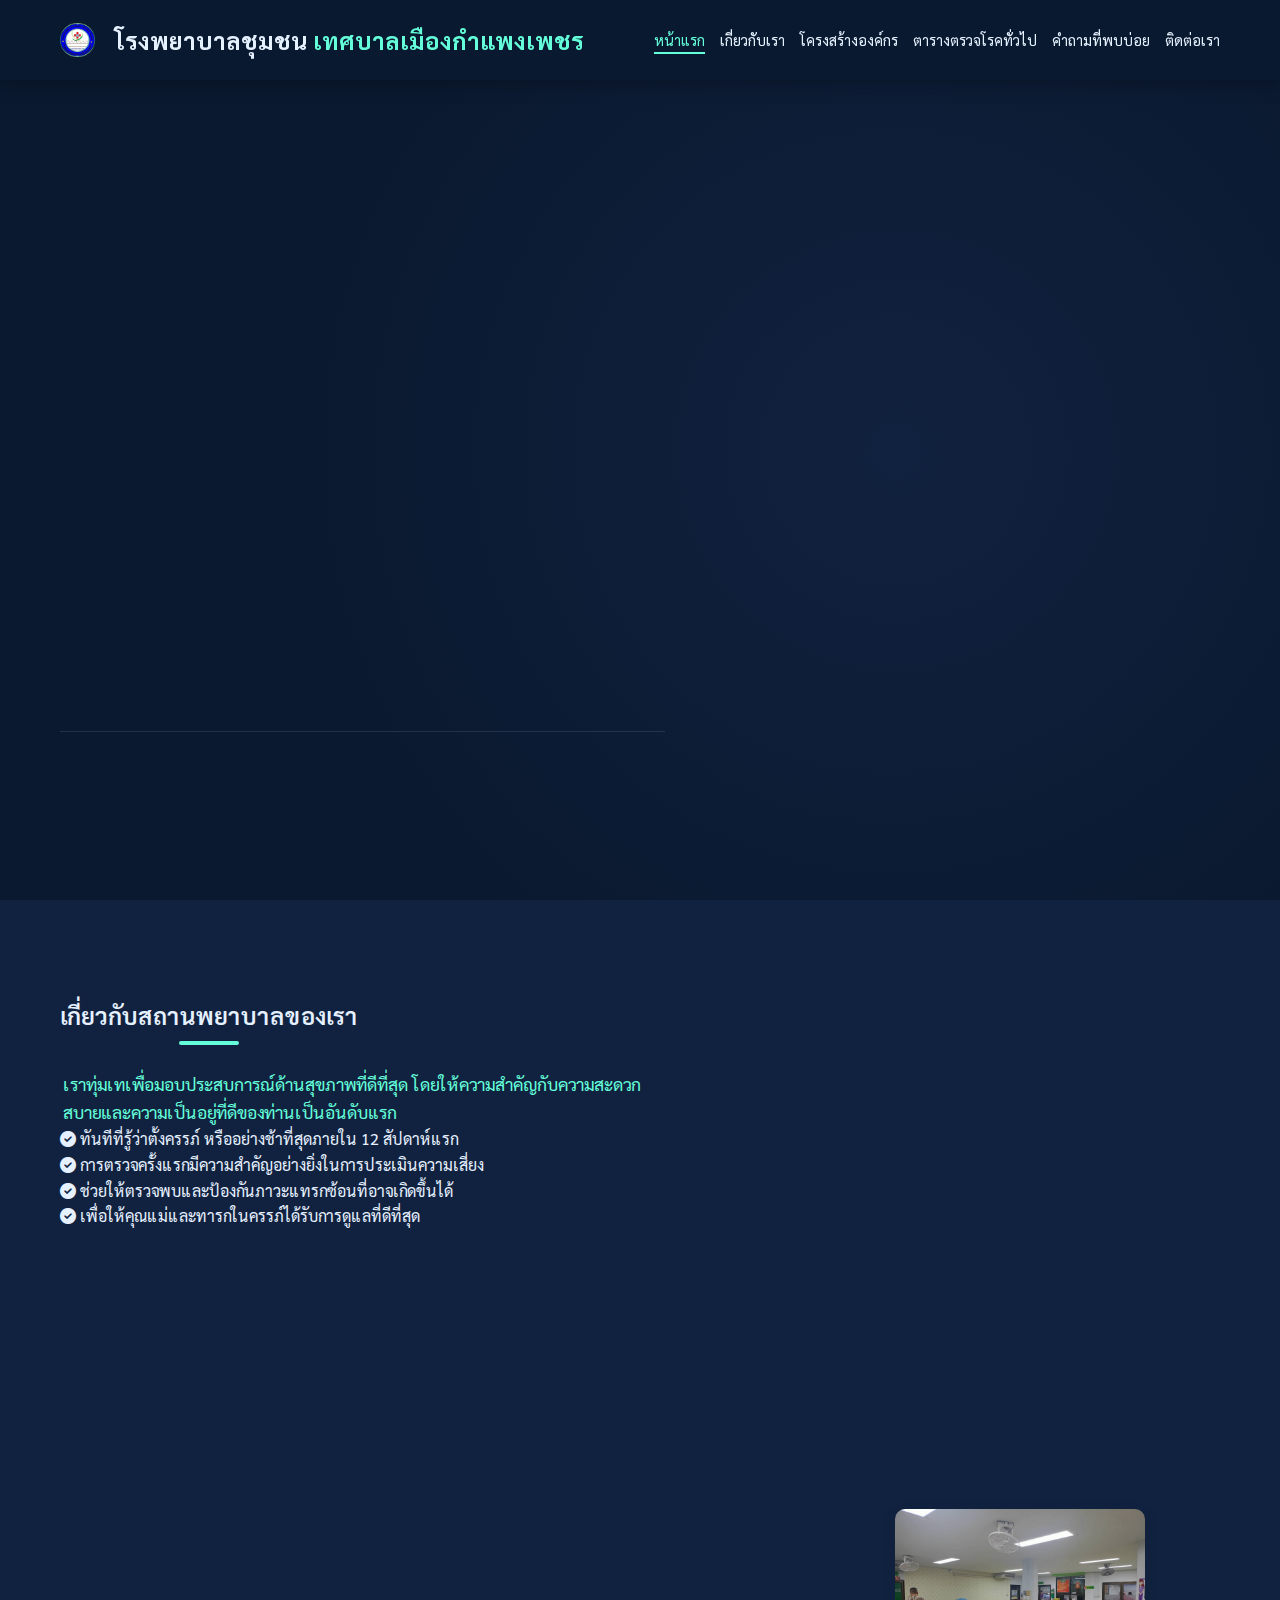
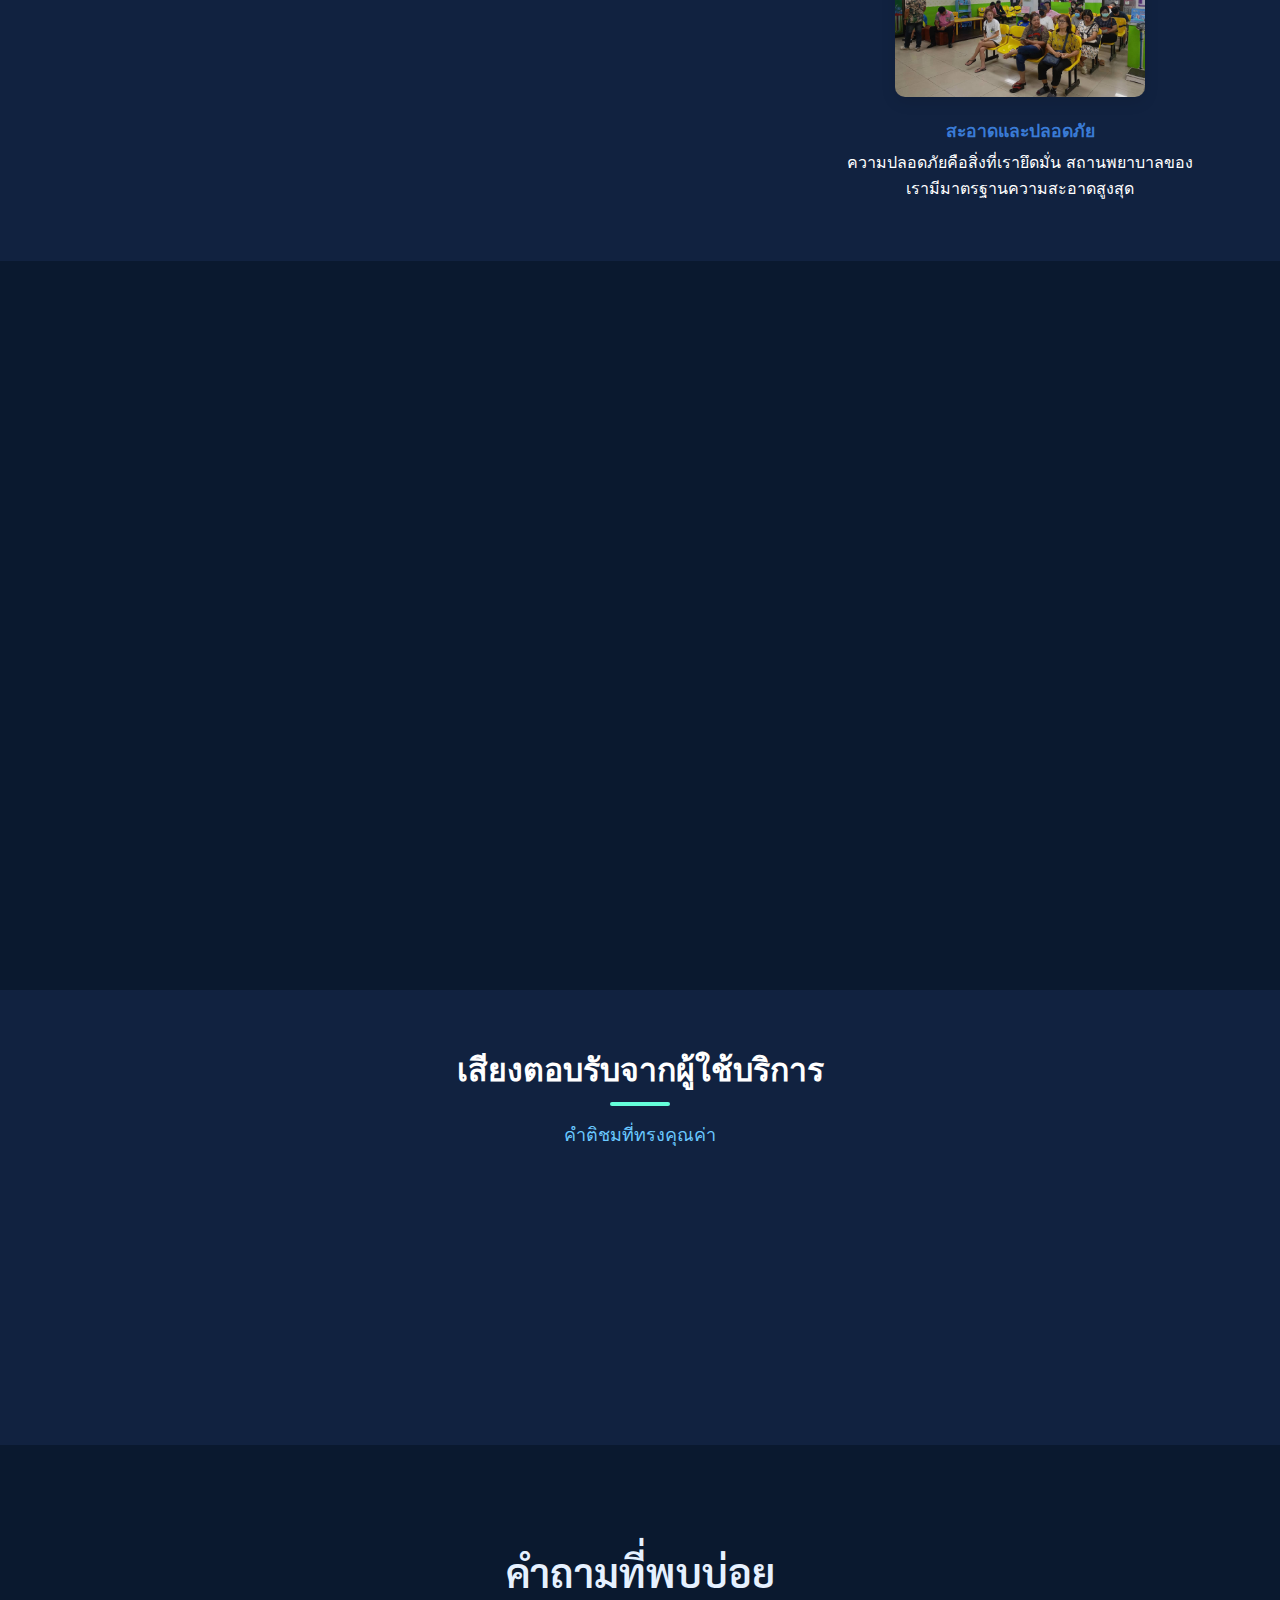
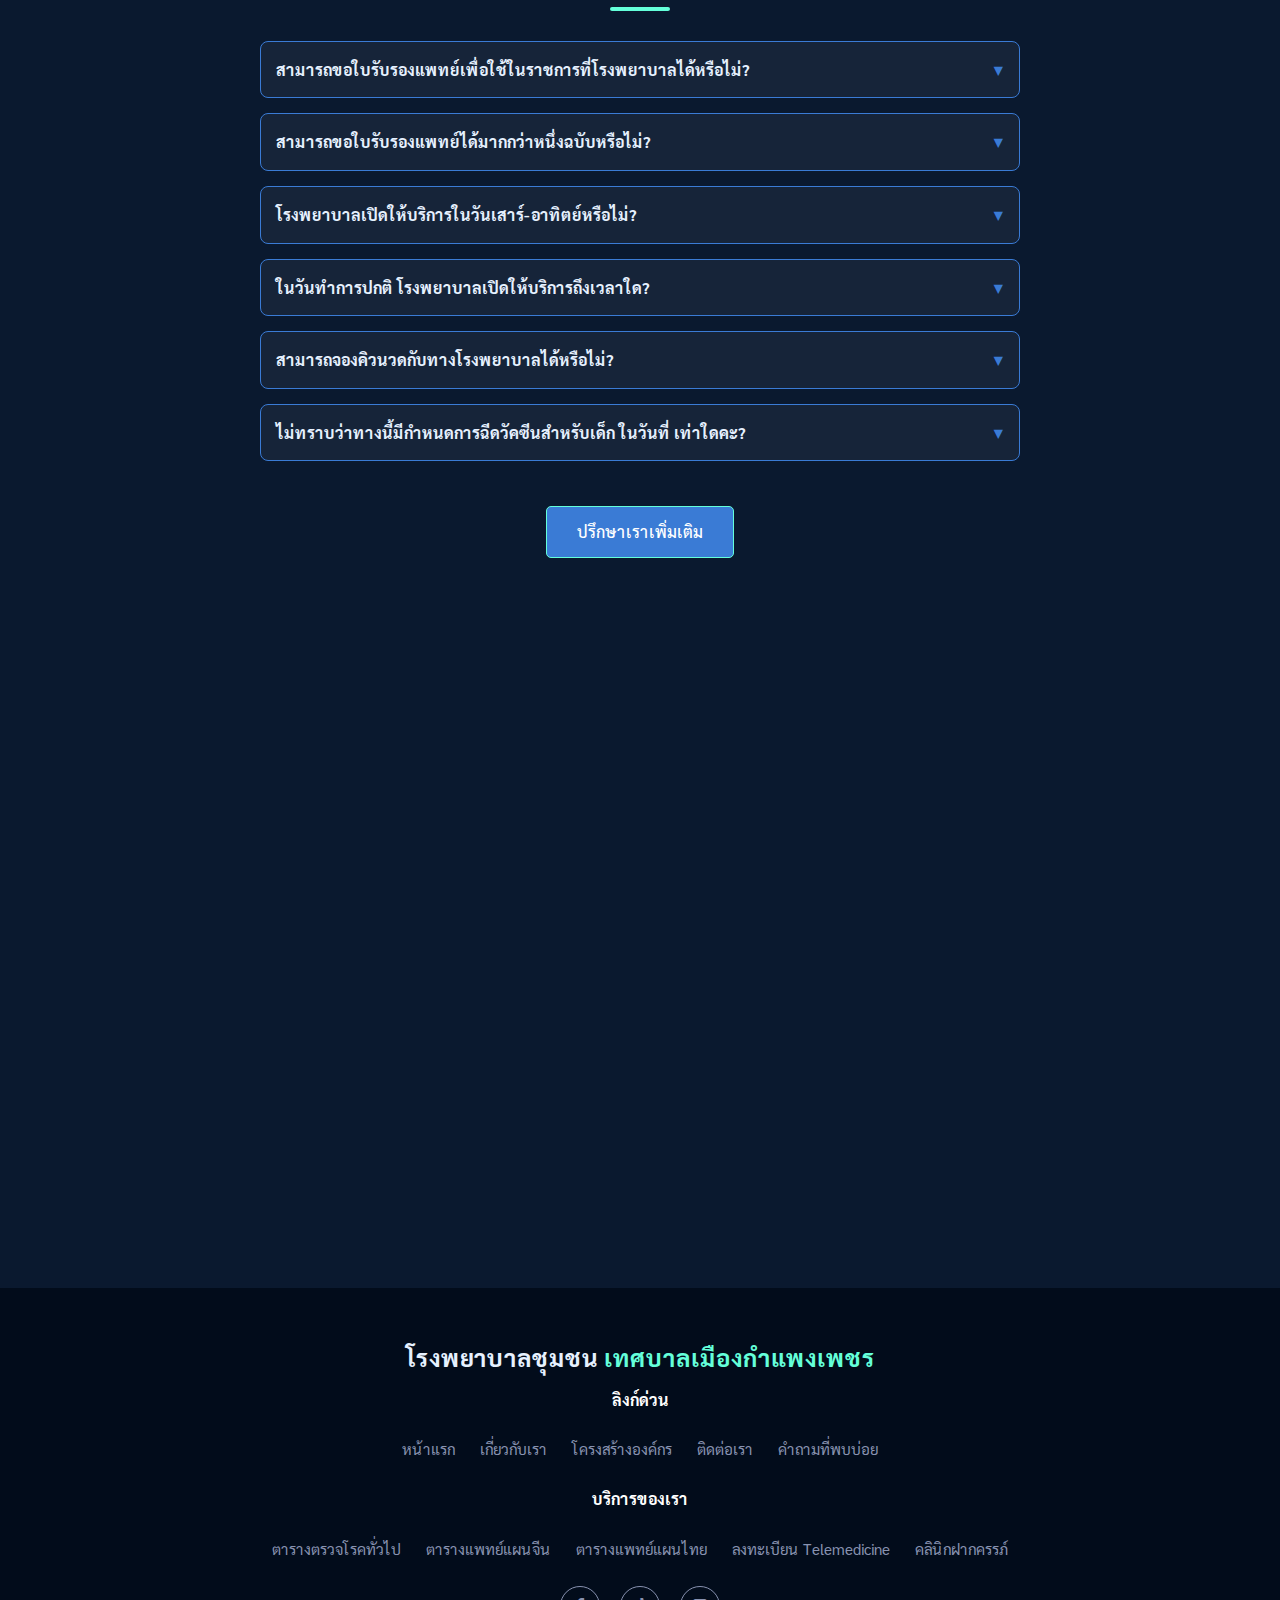
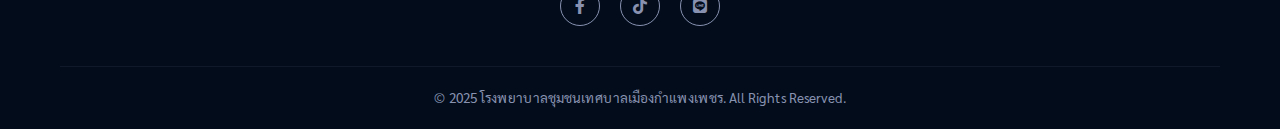
<file: index.html>
<!DOCTYPE html>
<html lang="th">

<head>
    <meta charset="UTF-8">
    <meta name="viewport" content="width=device-width, initial-scale=1.0">
    <title>KPPmch-รพช.เมืองกำแพงเพชร</title>
    <link rel="preconnect" href="https://fonts.googleapis.com">
    <link rel="preconnect" href="https://fonts.gstatic.com" crossorigin>
    <link
        href="https://fonts.googleapis.com/css2?family=Inter:wght@300;400;500;600;700&family=Sarabun:wght@300;400;500;600;700&display=swap"
        rel="stylesheet">
    <link rel="stylesheet" href="styles.css">
    <link rel="stylesheet" href="https://cdnjs.cloudflare.com/ajax/libs/font-awesome/6.0.0/css/all.min.css"
        integrity="sha512-9usAa10IRO0HhonpyAIVpjrylPvoDwiPUiKdWk5t3PyolY1cOd4DSE0Ga+ri4AuTroPR5aQvXU9xC6qOPnzFeg=="
        crossorigin="anonymous" referrerpolicy="no-referrer" />
</head>

<body>

    <!-- Header / Navigation -->
    <header class="header">
        <div class="container nav-container">
            <a href="#" class="logo">
                <img src="assets/circlelogo.png" alt="logo" style="width: 35px; margin-right: 10px;">
                <span class="logo-text">
                    โรงพยาบาลชุมชน <span class="highlight">เทศบาลเมืองกำแพงเพชร</span>
                </span>
            </a>
            <nav class="nav-menu" id="nav-menu">
                <ul class="nav-list">
                    <li class="nav-item"><a href="#home" class="nav-link active">หน้าแรก</a></li>
                    <li class="nav-item"><a href="About.html" class="nav-link">เกี่ยวกับเรา</a></li>
                    <li class="nav-item"><a href="organizationalStructure.html" class="nav-link">โครงสร้างองค์กร</a>
                    </li>
                    <li class="nav-item"><a href="GeneralSchedule.html" class="nav-link">ตารางตรวจโรคทั่วไป</a></li>
                    <li class="nav-item"><a href="#questions" class="nav-link">คำถามที่พบบ่อย</a></li>
                    <li class="nav-item"><a href="index.html#contact" class="nav-link">ติดต่อเรา</a></li>


                </ul>

                <div class="nav-close" id="nav-close">
                    <i class="fas fa-times"></i>
                </div>
            </nav>

            <div class="nav-toggle" id="nav-toggle">
                <i class="fas fa-bars"></i>
            </div>
        </div>
    </header>



    <!-- Hero Section -->
    <section class="hero" id="home">
        <div class="container hero-container">
            <div class="hero-content">
                <h1 class="hero-title animate-on-scroll fade-up" style="margin-top: 50px;">
                    โรงพยาบาลชุมชนเทศบาลเมืองกำแพงเพชร</h1>
                <p class="hero-title animate-on-scroll fade-up delay-100 highlight"
                    style="font-size: clamp(1.2rem, 4vw, 1.5rem); margin-bottom: 15px;">
                    บริการสุขภาพเพื่อชุมชน
                    โดยเทศบาลเมืองกำแพงเพชร
                </p>
                <p class="hero-subtitle animate-on-scroll fade-up delay-200">
                    เรามุ่งมั่นให้บริการดูแลสุขภาพที่ครอบคลุมแก่ประชาชนในพื้นที่
                    ด้วยเทคโนโลยีที่ทันสมัยและทีมบุคลากรทางการแพทย์ผู้เชี่ยวชาญ
                    เพื่อสร้างประสบการณ์ที่ดีและไร้ความกังวลสำหรับทุกคนในครอบครัว</p>
                <div class="hero-buttons animate-on-scroll fade-up delay-300">
                    <a href="About.html" class="btn btn-primary">เกี่ยวกับเรา</a>
                </div>
                <div class="hero-stats">
                </div>
            </div>
            <div class="hero-image animate-on-scroll fade-right">
                <img src="assets/hero-image.jpg" alt="hero-doctor"
                    style="border-radius: 20px; display: block; margin: 0 auto; max-width: 100%; height: auto; box-shadow: 0 10px 30px rgba(0,0,0,0.5);">
                <div style="margin-top: 15px;">
                    <p class="hero-doctor" style="color: #FFFFFF; font-weight: 500;">
                        นางสาวพิชญา หงษ์สุตะเมธี
                    </p>
                    <p class="hero-kp highlight" style="font-size: 0.9rem; margin-top: 5px;">
                        หัวหน้าฝ่ายบริหารงานทั่วไป (รักษาราชการแทน ผอ.กองสาธารณสุขฯ) </p>
                </div>
            </div>

        </div>
    </section>

    <section class="services section" id="services">
        <div class="container hero-container">
            <div class="hero-content">
                <h1 class="section-title mobile-text-center" style="font-size: clamp(1.3rem, 5vw, 1.5rem);">
                    เกี่ยวกับสถานพยาบาลของเรา
                </h1>
                <p class="section-subtitle highlight mobile-text-center"
                    style="font-size: clamp(1rem, 4vw, 1.1rem); margin-top: 10px;">
                    เราทุ่มเทเพื่อมอบประสบการณ์ด้านสุขภาพที่ดีที่สุด
                    โดยให้ความสำคัญกับความสะดวกสบายและความเป็นอยู่ที่ดีของท่านเป็นอันดับแรก
                </p>
                <ul class="pregnancy-list">
                    <li><i class="fas fa-check-circle"></i> ทันทีที่รู้ว่าตั้งครรภ์ หรืออย่างช้าที่สุดภายใน 12
                        สัปดาห์แรก</li>
                    <li><i class="fas fa-check-circle"></i>
                        การตรวจครั้งแรกมีความสำคัญอย่างยิ่งในการประเมินความเสี่ยง</li>
                    <li><i class="fas fa-check-circle"></i> ช่วยให้ตรวจพบและป้องกันภาวะแทรกซ้อนที่อาจเกิดขึ้นได้
                    </li>
                    <li><i class="fas fa-check-circle"></i> เพื่อให้คุณแม่และทารกในครรภ์ได้รับการดูแลที่ดีที่สุด
                    </li>
                </ul>
            </div>
            <div class="animate-on-scroll fade-up delay-200 mobile-full-width" style="
    border: 1px solid rgba(255, 255, 255, 0.3); 
    padding: 20px 30px; 
    width: fit-content; 
    max-width: 90%;
    margin: 30px auto;
    background-color: rgba(255, 255, 255, 0.1); 
    color: #ffffff; 
    border-radius: 15px; 
    font-size: clamp(1.1rem, 4vw, 1.5rem); 
    text-align: center;
    backdrop-filter: blur(10px);
    box-shadow: 0 8px 32px rgba(0, 0, 0, 0.37);
">
                "มุ่งมั่นพัฒนา สู่โรงพยาบาลคุณภาพ เพื่อสุขภาพที่ดีของชุมชน"
            </div>
    </section>



    <section class="about section" id="xxxxxxx"
        style="background-color: #112240; padding: 60px 0; color: white; font-family: sans-serif;">
        <div class="container content-card">

            <div class="section-header animate-on-scroll fade-up" style="text-align: center; margin-bottom: 50px;">
                <h2 class="section-title" style="font-size: 32px; color: #ffffff;">สิ่งที่เราให้ความสำคัญ
                </h2>
            </div>

            <div style="display: flex; justify-content: center; flex-wrap: wrap; gap: 30px; text-align: center;">

                <div class="animate-on-scroll fade-up" style="flex: 1; min-width: 280px; max-width: 350px;">
                    <img src="value/value-1.jpg" alt="Value 1"
                        style="width: 250px; height: auto; margin-bottom: 20px; display: block; margin-left: auto; margin-right: auto; border-radius: 10px; box-shadow: 0 5px 15px rgba(0,0,0,0.1);">
                    <p style="font-size: 1.1rem; line-height: 1.6; color: #3a7bd5; margin-bottom: 5px;">
                        <strong>เทคโนโลยีที่ทันสมัย</strong>
                    </p>
                    <p style="font-size: 1rem; line-height: 1.6; color: #ffffff;">
                        อุปกรณ์ที่ล้ำสมัยช่วยให้การวินิจฉัยและรักษามีความแม่นยำและสะดวกสบาย
                    </p>
                </div>

                <div class="animate-on-scroll fade-up" style="flex: 1; min-width: 280px; max-width: 350px;">
                    <img src="value/value-2.jpg" alt="Value 2"
                        style="width: 250px; height: auto; margin-bottom: 20px; display: block; margin-left: auto; margin-right: auto; border-radius: 10px; box-shadow: 0 5px 15px rgba(0,0,0,0.1);">
                    <p style="font-size: 1.1rem; line-height: 1.6; color: #3a7bd5; margin-bottom: 5px;">
                        <strong>การดูแลด้วยใจ</strong>
                    </p>
                    <p style="font-size: 1rem; line-height: 1.6; color: #ffffff;">
                        เรามุ่งมั่นที่จะทำให้การมาโรงพยาบาลของท่านเป็นไปอย่างราบรื่นและน่าประทับใจ
                    </p>
                </div>

                <div style="flex: 1; min-width: 280px; max-width: 350px;">
                    <img src="value/value-3.jpg" alt="Value 3"
                        style="width: 250px; height: auto; margin-bottom: 20px; display: block; margin-left: auto; margin-right: auto; border-radius: 10px; box-shadow: 0 5px 15px rgba(0,0,0,0.1);">
                    <p style="font-size: 1.1rem; line-height: 1.6; color: #3a7bd5; margin-bottom: 5px;">
                        <strong>สะอาดและปลอดภัย</strong>
                    </p>
                    <p style="font-size: 1rem; line-height: 1.6; color: #ffffff;">
                        ความปลอดภัยคือสิ่งที่เรายึดมั่น สถานพยาบาลของเรามีมาตรฐานความสะอาดสูงสุด
                    </p>
                </div>

            </div>
        </div>
    </section>

    <section class="services-feature section">
        <div class="container mobile-flex-column" style="display: flex; align-items: center; gap: 40px;">
            <div class="animate-on-scroll fade-left mobile-full-width"
                style="flex: 1; min-width: 300px; height: 350px;">
                <img src="assets/services-image.jpg" alt="Our Services"
                    style="width: 100%; height: 100%; object-fit: cover; border-radius: 15px; box-shadow: 0 10px 30px rgba(0,0,0,0.3);">
            </div>

            <div class="animate-on-scroll fade-right" style="flex: 1; min-width: 300px; padding: 20px 0;">
                <h2 class="section-title">บริการทางการแพทย์</h2>
                <p class="about-desc" style="font-size: 18px; color: #FFFFFF; line-height: 1.6; margin-bottom: 20px;">
                    ตั้งแต่การตรวจสุขภาพทั่วไปจนถึงการรักษาเฉพาะทาง ท่านสามารถไว้วางใจให้เราส่งมอบบริการที่มีคุณภาพ
                    เรามีรายการบริการที่ครอบคลุมความต้องการของท่าน
                </p>
                <ul class="about-list"
                    style="list-style: none; padding: 0; margin-bottom: 30px; color: #FFFFFF; font-size: 16px; line-height: 2;">
                    <li><i class="fa-solid fa-check-circle" style="color: #3a7bd5; margin-right: 10px;"></i>
                        งานส่งเสริมสุขภาพ</li>
                    <li><i class="fa-solid fa-check-circle" style="color: #3a7bd5; margin-right: 10px;"></i>
                        งานสุขาภิบาลและสิ่งแวดล้อม</li>
                    <li><i class="fa-solid fa-check-circle" style="color: #3a7bd5; margin-right: 10px;"></i>
                        งานควบคุมโรค
                    </li>
                    <li><i class="fa-solid fa-check-circle" style="color: #3a7bd5; margin-right: 10px;"></i>
                        ออกหน่วยบริการชุมชน</li>
                    <li><i class="fa-solid fa-check-circle" style="color: #3a7bd5; margin-right: 10px;"></i>
                        บริการฉุกเฉิน
                        (ร่วมกับ 1669)</li>
                </ul>
                <a href="#contact" class="btn btn-primary"
                    style="padding: 12px 30px; text-decoration: none; border-radius: 5px; font-weight: bold;">ปรึกษาเรา</a>
            </div>
        </div>
    </section>

    <section class="about section" id="xxxxxxx"
        style="background-color: #112240; padding: 60px 0; color: white; font-family: sans-serif;">
        <div class="container" style="max-width: 1200px; margin: 0 auto;">

            <div class="section-header" style="text-align: center; margin-bottom: 50px;">
                <h2 class="section-title" style="font-size: 32px; color: #ffffff;">เสียงตอบรับจากผู้ใช้บริการ
                </h2>
                <p class="section-subtitle" style="color: #69C8FF; font-size: 18px;">
                    คำติชมที่ทรงคุณค่า
                </p>
            </div>
            <div class="animate-on-scroll fade-up mobile-full-width" style="
    border: 1px solid rgba(255, 255, 255, 0.3); 
    padding: 20px 30px; 
    width: 100%;
    max-width: 900px;
    margin: 0 auto;
    background-color: rgba(255, 255, 255, 0.1); 
    color: #ffffff; 
    border-radius: 15px; 
    font-size: clamp(1rem, 4vw, 1.25rem); 
    text-align: left;
    backdrop-filter: blur(10px);
    box-shadow: 0 8px 32px rgba(0, 0, 0, 0.37);
">
                "ประทับใจมากค่ะ! ทีมงานทุกคนเป็นมิตรและเป็นมืออาชีพมาก คุณหมอใจดีและอธิบายทุกอย่างชัดเจน
                ในที่สุดก็เจอสถานพยาบาลที่ไว้ใจได้ ขอแนะนำที่นี่สำหรับทุกคนที่มองหาการดูแลสุขภาพที่ดีค่ะ"
                <br>
                <p style="text-align: right; margin-top: 15px; color: #69C8FF;">- จากผู้ใช้บริการ</p>
            </div>

        </div>
        </div>
        </div>
    </section>

    <style>
        /* สร้าง Animation ให้เนื้อหาค่อยๆ เลือนปรากฏขึ้น */
        details[open] .content-animation {
            animation: fadeIn 0.4s ease-out;
        }

        @keyframes fadeIn {
            0% {
                opacity: 0;
                transform: translateY(-10px);
            }

            100% {
                opacity: 1;
                transform: translateY(0);
            }
        }

        /* เพิ่ม Effect เวลาเอาเมาส์ชี้ (Hover) */
        summary:hover {
            background: rgba(255, 255, 255, 0.1) !important;
            transition: 0.3s;
        }

        /* หมุนลูกศรเวลาเปิด */
        details[open] summary span {
            transform: rotate(180deg);
            transition: 0.3s;
        }
    </style>

    <section class="about section" id="questions">
        <div class="container about-container"
            style="display: flex; flex-direction: column; align-items: center; text-align: center; max-width: 800px; margin: 0 auto;">

            <div class="about-content" style="width: 100%;">
                <h2 class="section-title" style="margin-bottom: 30px;">คำถามที่พบบ่อย</h2>

                <details name="faq"
                    style="background: rgba(255,255,255,0.05); border: 1px solid #3a7bd5; border-radius: 8px; margin-bottom: 15px; text-align: left; overflow: hidden;">
                    <summary
                        style="padding: 15px; cursor: pointer; font-weight: bold; list-style: none; display: flex; justify-content: space-between; align-items: center;">
                        สามารถขอใบรับรองแพทย์เพื่อใช้ในราชการที่โรงพยาบาลได้หรือไม่?
                        <span style="color: #3a7bd5;">▼</span>
                    </summary>
                    <div
                        style="padding: 15px; border-top: 1px solid rgba(255,255,255,0.1); background: rgba(255,255,255,0.02); color:#b8b8b8">
                        ตอบ: ได้ค่ะ หากใช้แบบฟอร์มของทางเรา สามารถขอใบรับรองแพทย์ได้ทันทีค่ะ
                        แต่หากเป็นแบบฟอร์มจากหน่วยงานอื่น กรุณาให้เจ้าหน้าที่ตรวจสอบก่อน
                        เพื่อพิจารณาความเหมาะสมในการออกใบรับรองค่ะ
                    </div>
                </details>

                <details name="faq"
                    style="background: rgba(255,255,255,0.05); border: 1px solid #3a7bd5; border-radius: 8px; margin-bottom: 15px; text-align: left; overflow: hidden;">
                    <summary
                        style="padding: 15px; cursor: pointer; font-weight: bold; list-style: none; display: flex; justify-content: space-between; align-items: center;">
                        สามารถขอใบรับรองแพทย์ได้มากกว่าหนึ่งฉบับหรือไม่?
                        <span style="color: #3a7bd5;">▼</span>
                    </summary>
                    <div
                        style="padding: 15px; border-top: 1px solid rgba(255,255,255,0.1); background: rgba(255,255,255,0.02); color:#b8b8b8">
                        ตอบ: ได้ค่ะ ใบแรก 80 บาทใบถัดไปเพิ่มใบละ 30 บาท
                    </div>
                </details>

                <details name="faq"
                    style="background: rgba(255,255,255,0.05); border: 1px solid #3a7bd5; border-radius: 8px; margin-bottom: 15px; text-align: left; overflow: hidden;">
                    <summary
                        style="padding: 15px; cursor: pointer; font-weight: bold; list-style: none; display: flex; justify-content: space-between; align-items: center;">
                        โรงพยาบาลเปิดให้บริการในวันเสาร์-อาทิตย์หรือไม่?
                        <span style="color: #3a7bd5;">▼</span>
                    </summary>
                    <div
                        style="padding: 15px; border-top: 1px solid rgba(255,255,255,0.1); background: rgba(255,255,255,0.02); color:#b8b8b8">
                        ตอบ: ทางเราปิดให้บริการในวันเสาร์ วันอาทิตย์ และวันหยุดนักขัตฤกษ์ค่ะ
                    </div>
                </details>

                <details name="faq"
                    style="background: rgba(255,255,255,0.05); border: 1px solid #3a7bd5; border-radius: 8px; margin-bottom: 15px; text-align: left; overflow: hidden;">
                    <summary
                        style="padding: 15px; cursor: pointer; font-weight: bold; list-style: none; display: flex; justify-content: space-between; align-items: center;">
                        ในวันทำการปกติ โรงพยาบาลเปิดให้บริการถึงเวลาใด?
                        <span style="color: #3a7bd5;">▼</span>
                    </summary>
                    <div
                        style="padding: 15px; border-top: 1px solid rgba(255,255,255,0.1); background: rgba(255,255,255,0.02); color:#b8b8b8">
                        ตอบ: คุณหมอจะตรวจตั้งแต่ 08:30 น. ถึง 12.00 น. แต่จะรับคิวตรวจถึง 11.30 น. ค่ะ
                    </div>
                </details>

                <details name="faq"
                    style="background: rgba(255,255,255,0.05); border: 1px solid #3a7bd5; border-radius: 8px; margin-bottom: 15px; text-align: left; overflow: hidden;">
                    <summary
                        style="padding: 15px; cursor: pointer; font-weight: bold; list-style: none; display: flex; justify-content: space-between; align-items: center;">
                        สามารถจองคิวนวดกับทางโรงพยาบาลได้หรือไม่?
                        <span style="color: #3a7bd5;">▼</span>
                    </summary>
                    <div
                        style="padding: 15px; border-top: 1px solid rgba(255,255,255,0.1); background: rgba(255,255,255,0.02); color:#b8b8b8">
                        ตอบ: รบกวนโทรติดต่อที่ 055714924 ค่ะ
                    </div>
                </details>

                <details name="faq"
                    style="background: rgba(255,255,255,0.05); border: 1px solid #3a7bd5; border-radius: 8px; margin-bottom: 15px; text-align: left; overflow: hidden;">
                    <summary
                        style="padding: 15px; cursor: pointer; font-weight: bold; list-style: none; display: flex; justify-content: space-between; align-items: center;">
                        ไม่ทราบว่าทางนี้มีกำหนดการฉีดวัคซีนสำหรับเด็ก ในวันที่ เท่าใดคะ?
                        <span style="color: #3a7bd5;">▼</span>
                    </summary>
                    <div
                        style="padding: 15px; border-top: 1px solid rgba(255,255,255,0.1); background: rgba(255,255,255,0.02); color:#b8b8b8">
                        ตอบ: สัปดาห์ที่ 2 และสัปดาห์ที่ 4 ของทุกเดือน ในวันพฤหัสบดี ช่วงบ่ายค่ะ
                        สามารถติดต่อสอบถามเพิ่มเติมได้ที่หมายเลข โทรศัพท์ 055-716715
                    </div>
                </details>

                <a href="#contact" class="btn btn-primary"
                    style="display: inline-block; margin-top: 30px; padding: 12px 30px; background-color: #3a7bd5; color: white; border-radius: 5px; text-decoration: none;">ปรึกษาเราเพิ่มเติม</a>
            </div>
        </div>
    </section>


    <!-- contact Section -->
    <section class="contact-feature section" id="contact">
        <div class="container mobile-flex-column" style="display: flex; align-items: center; gap: 40px;">
            <div class="animate-on-scroll fade-left mobile-full-width"
                style="flex: 1; min-width: 350px; height: 400px;">
                <img src="assets/contact-us.jpg" alt="Contact Us"
                    style="width: 100%; height: 100%; object-fit: cover; border-radius: 15px; box-shadow: 0 10px 30px rgba(0,0,0,0.3);">
            </div>

            <div class="animate-on-scroll fade-right" style="flex: 1; min-width: 300px; padding: 20px 0;">
                <h2 class="section-title">ติดต่อเรา</h2>

                <ul class="contact-list">
                    <li><i class="fa-solid fa-phone-alt"></i>
                        <span><strong>โทรศัพท์ :</strong> 055-716715</span>
                    </li>
                    <li><i class="fa-solid fa-envelope"></i>
                        <span><strong> อีเมล :</strong> prathomhealth@gmail.com</span>
                    </li>
                    <li><i class="fa-solid fa-map-marker-alt"></i>
                        <span><strong>ที่อยู่ :</strong> 35 ซ.2 ถ.ราชดำเนิน 1 ต.ในเมือง อ.เมืองกำแพงเพชร จ.กำแพงเพชร
                            62000</span>
                    </li>
                    <li><i class="fab fa-facebook-f"></i>
                        <span><strong> Facebook : </strong> <a href="https://www.facebook.com/kmch.kpp" target="_blank"
                                style="color: #ffffff; text-decoration: underline;">โรงพยาบาลชุมชนเทศบาลเมืองกำแพงเพชร</a></span>
                    </li>
                    <li><i class="fab fa-line"></i>
                        <span><strong>Line : </strong> @133rkonx</span>
                    </li>
                    <li><i class="fa-solid fa-clock"></i>
                        <span><strong>เวลา : </strong> ในวัน-เวลาราชการเท่านั้น</span>
                    </li>
                </ul>
            </div>
        </div>
    </section>

    <!-- Footer -->
    <footer class="footer">
        <div class="container">
            <div class="footer-content">
                <div class="footer-brand">
                    <a href="#" class="logo">
                        <span class="logo-text">
                            โรงพยาบาลชุมชน <span class="highlight">เทศบาลเมืองกำแพงเพชร</span>
                        </span>
                    </a>
                    <p style="color: #FFFFFF; font-size: 16px;"><strong>ลิงก์ด่วน</strong></p>
                </div>
                <div class="footer-links">
                    <a href="#home">หน้าแรก</a>
                    <a href="About.html">เกี่ยวกับเรา</a>
                    <a href="organizationalStructure.html">โครงสร้างองค์กร</a>
                    <a href="#contact">ติดต่อเรา</a>
                    <a href="#questions">คำถามที่พบบ่อย</a>
                </div>
                <p style="color: #FFFFFF; font-size: 16px;"><strong>บริการของเรา</strong></p>
                <div class="footer-links">
                    <a href="GeneralSchedule.html">ตารางตรวจโรคทั่วไป</a>
                    <a href="HealthSchedule.html">ตารางแพทย์แผนจีน</a>
                    <a href="Thai&AltSchedule.html">ตารางแพทย์แผนไทย</a>
                    <a href="#PatientRegister">ลงทะเบียน Telemedicine</a>
                    <a href="https://kppmch-pregnantt.vercel.app/">คลินิกฝากครรภ์</a>
                </div>

                <div class="footer-social">
                    <a href="https://www.facebook.com/kmch.kpp"><i class="fab fa-facebook-f"></i></a>
                    <a href="https://www.tiktok.com/@kppmuch"><i class="fab fa-tiktok"></i></a>
                    <a href="https://line.me/R/ti/p/@614lwjzc?ts=12231156&oat_content=url"><i
                            class="fab fa-line"></i></a>
                </div>
            </div>
            <div class="footer-bottom">
                <p>&copy; 2025 โรงพยาบาลชุมชนเทศบาลเมืองกำแพงเพชร. All Rights Reserved.</p>
            </div>
        </div>
    </footer>

    <script src="script.js"></script>
</body>

</html>
</file>
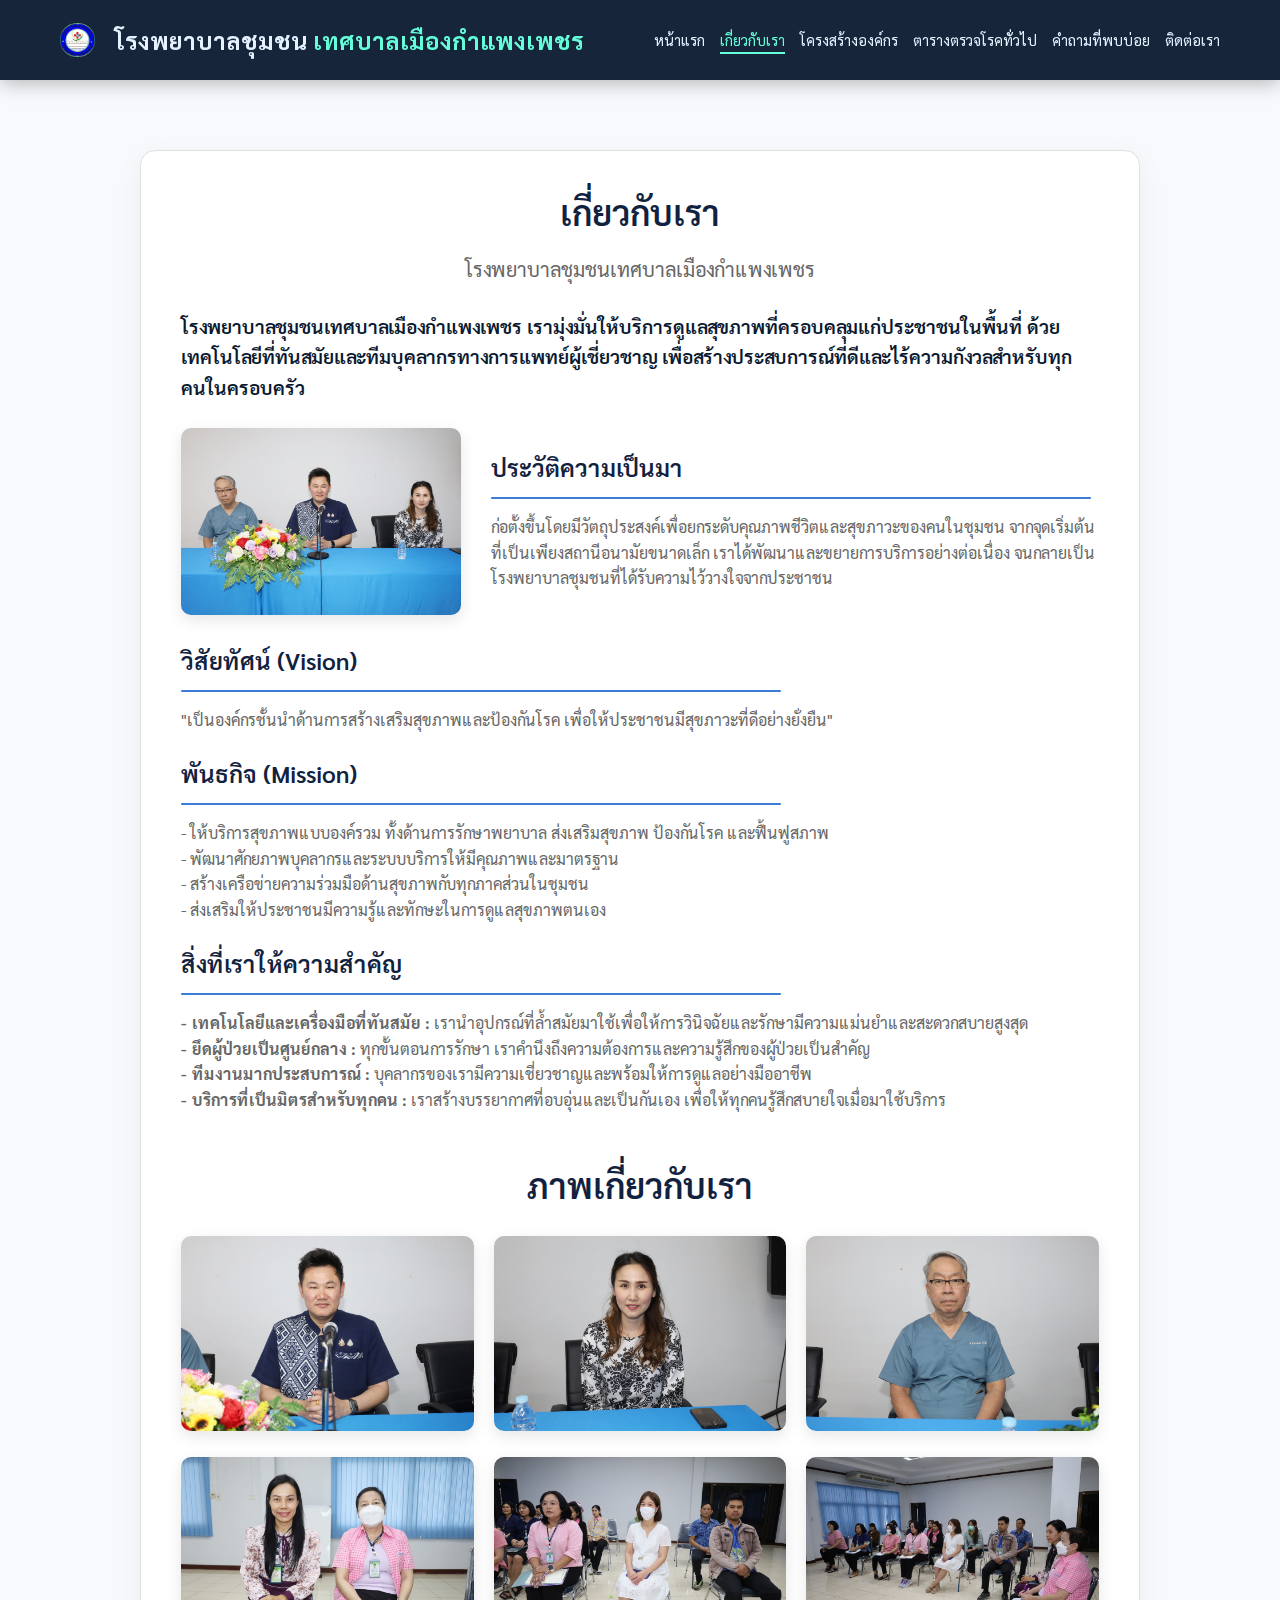
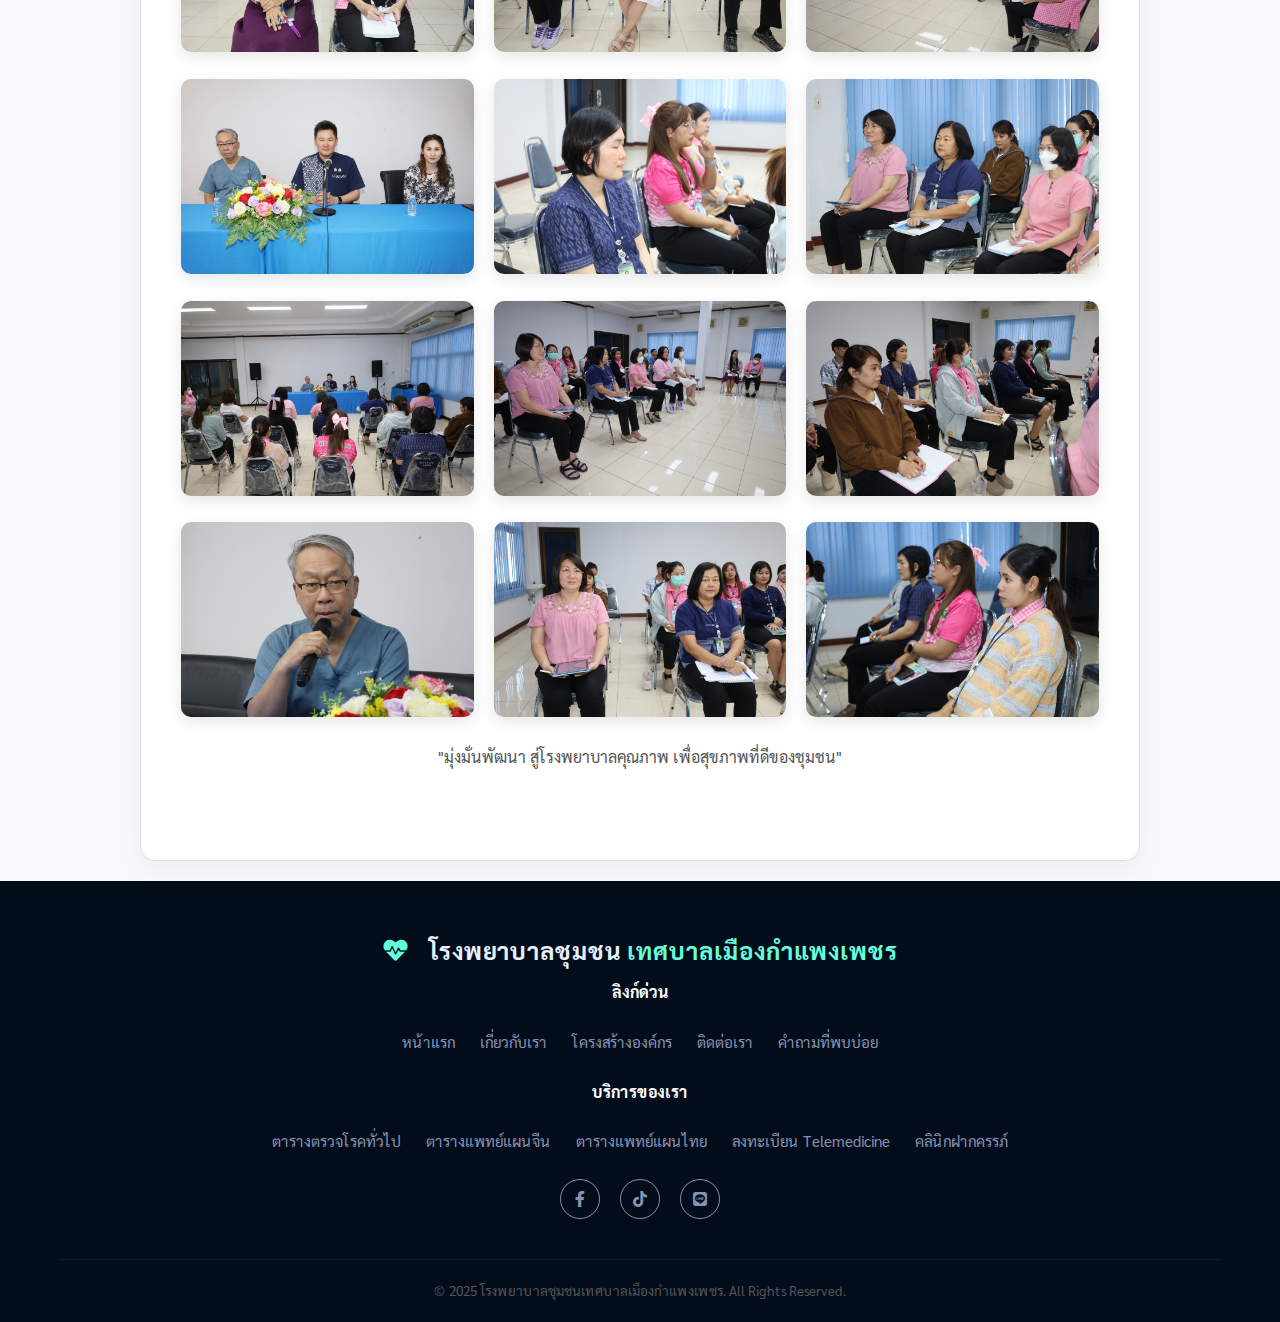
<file: About.html>
<!DOCTYPE html>
<html lang="th">

<head>
    <meta charset="UTF-8">
    <meta name="viewport" content="width=device-width, initial-scale=1.0">
    <title>เกี่ยวกับเรา | โรงพยาบาลชุมชนเทศบาลเมืองกำแพงเพชร (อนามัยวัดคูยาง)</title>
    <meta name="description"
        content="เรียนรู้ประวัติความเป็นมา วิสัยทัศน์ พันธกิจ และบุคลากรของโรงพยาบาลชุมชนเทศบาลเมืองกำแพงเพชร (อนามัย รร.วัดคูยาง) สถานพยาบาลชุมชนเพื่อคนกำแพงเพชร">
    <meta name="keywords"
        content="เกี่ยวกับโรงพยาบาลชุมชนเทศบาลเมืองกำแพงเพชร, อนามัยวัดคูยาง, ประวัติโรงพยาบาลกำแพงเพชร, KPPmch">
    <meta name="author" content="โรงพยาบาลชุมชนเทศบาลเมืองกำแพงเพชร">
    <meta name="robots" content="index, follow">
    <link rel="canonical" href="https://kppmch.vercel.app/About.html">
    <meta property="og:type" content="website">
    <meta property="og:url" content="https://kppmch.vercel.app/About.html">
    <meta property="og:title" content="เกี่ยวกับเรา | โรงพยาบาลชุมชนเทศบาลเมืองกำแพงเพชร">
    <meta property="og:description"
        content="ประวัติ วิสัยทัศน์ พันธกิจ และบุคลากรของโรงพยาบาลชุมชนเทศบาลเมืองกำแพงเพชร (อนามัยวัดคูยาง)">
    <meta property="og:locale" content="th_TH">
    <link rel="preconnect" href="https://fonts.googleapis.com">
    <link rel="preconnect" href="https://fonts.gstatic.com" crossorigin>
    <link
        href="https://fonts.googleapis.com/css2?family=Inter:wght@300;400;500;600;700&family=Sarabun:wght@300;400;500;600;700&display=swap"
        rel="stylesheet">
    <link rel="stylesheet" href="styles.css">
    <link rel="stylesheet" href="https://cdnjs.cloudflare.com/ajax/libs/font-awesome/6.0.0/css/all.min.css"
        integrity="sha512-9usAa10IRO0HhonpyAIVpjrylPvoDwiPUiKdWk5t3PyolY1cOd4DSE0Ga+ri4AuTroPR5aQvXU9xC6qOPnzFeg=="
        crossorigin="anonymous" referrerpolicy="no-referrer" />
    <style>
        /* Override body background for this page only */
        body {
            background-color: #f7f9fc;
            /* Light gray background to show cards */
            color: #333333;
        }

        /* content card style */
        .content-card {
            background-color: #ffffff;
            border: 1px solid #e0e0e0;
            border-radius: 15px;
            padding: 40px;
            box-shadow: 0 10px 30px rgba(0, 0, 0, 0.05);
            margin: 30px auto;
            max-width: 1100px;
            /* Slightly wider than text container normally */
        }

        /* Adjust text colors for white background */
        h1,
        h2,
        h3,
        h4,
        h5,
        h6,
        .hero-title,
        .section-title {
            color: #0a192f;
        }

        p,
        .hero-subtitle,
        .about-desc {
            color: #555555;
        }
    </style>
    <link rel="icon" type="image/png" href="assets/remove bg logo.png">

</head>

<body class="about-page">

    <!-- Header / Navigation -->
    <header class="header">
        <div class="container nav-container">
            <a href="index.html" class="logo">
                <img src="assets/circlelogo.png" alt="logo" style="width: 35px; margin-right: 10px;">
                <span class="logo-text">
                    โรงพยาบาลชุมชน <span class="highlight">เทศบาลเมืองกำแพงเพชร</span>
                </span>
            </a>
            <nav class="nav-menu" id="nav-menu">
                <ul class="nav-list">
                    <li class="nav-item"><a href="index.html" class="nav-link">หน้าแรก</a></li>
                    <li class="nav-item"><a href="About.html" class="nav-link active">เกี่ยวกับเรา</a></li>
                    <li class="nav-item"><a href="organizationalStructure.html" class="nav-link">โครงสร้างองค์กร</a>
                    </li>
                    <li class="nav-item"><a href="GeneralSchedule.html" class="nav-link">ตารางตรวจโรคทั่วไป</a></li>
                    <li class="nav-item"><a href="index.html#questions" class="nav-link">คำถามที่พบบ่อย</a></li>
                    <li class="nav-item"><a href="index.html#contact" class="nav-link">ติดต่อเรา</a></li>

                </ul>

                <div class="nav-close" id="nav-close">
                    <i class="fas fa-times"></i>
                </div>
            </nav>

            <div class="nav-toggle" id="nav-toggle">
                <i class="fas fa-bars"></i>
            </div>
        </div>
    </header>

    <!-- Page Title / Hero substitute -->
    <section class="section" style="padding-top: 150px; padding-bottom: 20px; text-align: center;">
        <div class="container content-card" style="max-width: 1000px; margin: 0 auto;">

            <h1 class="hero-title" style="font-size: clamp(2rem, 8vw, 35px); color: #112240;">เกี่ยวกับเรา</h1>
            <p class="hero-subtitle" style="margin: 0 auto; color: #666; font-size: clamp(1rem, 4vw, 1.25rem);">
                โรงพยาบาลชุมชนเทศบาลเมืองกำแพงเพชร
            </p>

            <br>

            <h1 style="font-size: clamp(1rem, 4vw, 1.2rem); color: #0a192f; text-align: left; line-height: 1.6;">
                โรงพยาบาลชุมชนเทศบาลเมืองกำแพงเพชร
                เรามุ่งมั่นให้บริการดูแลสุขภาพที่ครอบคลุมแก่ประชาชนในพื้นที่
                ด้วยเทคโนโลยีที่ทันสมัยและทีมบุคลากรทางการแพทย์ผู้เชี่ยวชาญ
                เพื่อสร้างประสบการณ์ที่ดีและไร้ความกังวลสำหรับทุกคนในครอบครัว
            </h1>

            <br>

            <div style="display: flex; align-items: center; gap: 30px; text-align: left; flex-wrap: wrap;">

                <div style="flex: 0 0 auto; margin: 0 auto;">
                    <img src="assets/about-main.jpg" alt="เกี่ยวกับเรา"
                        style="width: 100%; max-width: 280px; height: auto; border-radius: 10px; box-shadow: 0 5px 15px rgba(0,0,0,0.1); display: block;">
                </div>

                <div style="flex: 1; min-width: 300px;">
                    <h2 style="font-size: 24px; color: #112240; margin-bottom: 10px;">ประวัติความเป็นมา</h2>
                    <hr
                        style="width: 100%; max-width: 600px; border: 0; border-top: 2px solid #3a7bd5; margin: 15px 0; border-radius: 5px;">
                    <p style="font-size: 16px; color: #666; line-height: 1.6;">
                        ก่อตั้งขึ้นโดยมีวัตถุประสงค์เพื่อยกระดับคุณภาพชีวิตและสุขภาวะของคนในชุมชน
                        จากจุดเริ่มต้นที่เป็นเพียงสถานีอนามัยขนาดเล็ก เราได้พัฒนาและขยายการบริการอย่างต่อเนื่อง
                        จนกลายเป็นโรงพยาบาลชุมชนที่ได้รับความไว้วางใจจากประชาชน
                    </p>
                </div>

                <div style="flex: 1; min-width: 300px;">
                    <h2 style="font-size: 24px; color: #112240; margin-bottom: 10px;">วิสัยทัศน์ (Vision)</h2>
                    <hr
                        style="width: 100%; max-width: 600px; border: 0; border-top: 2px solid #3a7bd5; margin: 15px 0; border-radius: 5px;">
                    <p style="font-size: 16px; color: #666; line-height: 1.6;">
                        "เป็นองค์กรชั้นนำด้านการสร้างเสริมสุขภาพและป้องกันโรค เพื่อให้ประชาชนมีสุขภาวะที่ดีอย่างยั่งยืน"
                    </p>
                    <br>
                    <h2 style="font-size: 24px; color: #112240; margin-bottom: 10px;">พันธกิจ (Mission)</h2>
                    <hr
                        style="width: 100%; max-width: 600px; border: 0; border-top: 2px solid #3a7bd5; margin: 15px 0; border-radius: 5px;">
                    <p style="font-size: 16px; color: #666; line-height: 1.6;">
                        - ให้บริการสุขภาพแบบองค์รวม ทั้งด้านการรักษาพยาบาล ส่งเสริมสุขภาพ ป้องกันโรค และฟื้นฟูสภาพ <br>
                        - พัฒนาศักยภาพบุคลากรและระบบบริการให้มีคุณภาพและมาตรฐาน <br>
                        - สร้างเครือข่ายความร่วมมือด้านสุขภาพกับทุกภาคส่วนในชุมชน <br>
                        - ส่งเสริมให้ประชาชนมีความรู้และทักษะในการดูแลสุขภาพตนเอง </p>
                    <br>
                    <h2 style="font-size: 24px; color: #112240; margin-bottom: 10px;">สิ่งที่เราให้ความสำคัญ</h2>
                    <hr
                        style="width: 100%; max-width: 600px; border: 0; border-top: 2px solid #3a7bd5; margin: 15px 0; border-radius: 5px;">
                    <p style="font-size: 16px; color: #666; line-height: 1.6;">
                        <strong>- เทคโนโลยีและเครื่องมือที่ทันสมัย :</strong>
                        เรานำอุปกรณ์ที่ล้ำสมัยมาใช้เพื่อให้การวินิจฉัยและรักษามีความแม่นยำและสะดวกสบายสูงสุด <br>
                        <strong>- ยึดผู้ป่วยเป็นศูนย์กลาง :</strong> ทุกขั้นตอนการรักษา
                        เราคำนึงถึงความต้องการและความรู้สึกของผู้ป่วยเป็นสำคัญ<br>
                        <strong>- ทีมงานมากประสบการณ์ :</strong>
                        บุคลากรของเรามีความเชี่ยวชาญและพร้อมให้การดูแลอย่างมืออาชีพ<br>
                        <strong>- บริการที่เป็นมิตรสำหรับทุกคน :</strong> เราสร้างบรรยากาศที่อบอุ่นและเป็นกันเอง
                        เพื่อให้ทุกคนรู้สึกสบายใจเมื่อมาใช้บริการ
                </div>
            </div>
            <br><br>
            <h1 class="hero-title"
                style="font-size: clamp(1.8rem, 7vw, 35px); color: #112240; text-align: center; margin-bottom: 30px;">
                ภาพเกี่ยวกับเรา</h1>

            <div style="display: flex; justify-content: center; gap: 20px; flex-wrap: wrap; margin-bottom: 50px;">

                <div style="flex: 1; min-width: 280px; max-width: 300px;">
                    <img src="allaboutus/about-1.jpg" alt="Value 1"
                        style="width: 100%; height: auto; border-radius: 10px; box-shadow: 0 5px 15px rgba(0,0,0,0.1);">
                </div>

                <div style="flex: 1; min-width: 280px; max-width: 300px;">
                    <img src="allaboutus/about-2.jpg" alt="Value 2"
                        style="width: 100%; height: auto; border-radius: 10px; box-shadow: 0 5px 15px rgba(0,0,0,0.1);">
                </div>

                <div style="flex: 1; min-width: 280px; max-width: 300px;">
                    <img src="allaboutus/about-3.jpg" alt="Value 3"
                        style="width: 100%; height: auto; border-radius: 10px; box-shadow: 0 5px 15px rgba(0,0,0,0.1);">
                </div>
                <div style="flex: 1; min-width: 280px; max-width: 300px;">
                    <img src="allaboutus/about-4.jpg" alt="Value 1"
                        style="width: 100%; height: auto; border-radius: 10px; box-shadow: 0 5px 15px rgba(0,0,0,0.1);">
                </div>

                <div style="flex: 1; min-width: 280px; max-width: 300px;">
                    <img src="allaboutus/about-5.jpg" alt="Value 2"
                        style="width: 100%; height: auto; border-radius: 10px; box-shadow: 0 5px 15px rgba(0,0,0,0.1);">
                </div>

                <div style="flex: 1; min-width: 280px; max-width: 300px;">
                    <img src="allaboutus/about-6.jpg" alt="Value 3"
                        style="width: 100%; height: auto; border-radius: 10px; box-shadow: 0 5px 15px rgba(0,0,0,0.1);">
                </div>
                <div style="flex: 1; min-width: 280px; max-width: 300px;">
                    <img src="allaboutus/about-7.jpg" alt="Value 1"
                        style="width: 100%; height: auto; border-radius: 10px; box-shadow: 0 5px 15px rgba(0,0,0,0.1);">
                </div>

                <div style="flex: 1; min-width: 280px; max-width: 300px;">
                    <img src="allaboutus/about-8.jpg" alt="Value 2"
                        style="width: 100%; height: auto; border-radius: 10px; box-shadow: 0 5px 15px rgba(0,0,0,0.1);">
                </div>

                <div style="flex: 1; min-width: 280px; max-width: 300px;">
                    <img src="allaboutus/about-9.jpg" alt="Value 3"
                        style="width: 100%; height: auto; border-radius: 10px; box-shadow: 0 5px 15px rgba(0,0,0,0.1);">
                </div>
                <div style="flex: 1; min-width: 280px; max-width: 300px;">
                    <img src="allaboutus/about-10.jpg" alt="Value 1"
                        style="width: 100%; height: auto; border-radius: 10px; box-shadow: 0 5px 15px rgba(0,0,0,0.1);">
                </div>

                <div style="flex: 1; min-width: 280px; max-width: 300px;">
                    <img src="allaboutus/about-11.jpg" alt="Value 2"
                        style="width: 100%; height: auto; border-radius: 10px; box-shadow: 0 5px 15px rgba(0,0,0,0.1);">
                </div>

                <div style="flex: 1; min-width: 280px; max-width: 300px;">
                    <img src="allaboutus/about-12.jpg" alt="Value 3"
                        style="width: 100%; height: auto; border-radius: 10px; box-shadow: 0 5px 15px rgba(0,0,0,0.1);">
                </div>
                <div style="flex: 1; min-width: 280px; max-width: 300px;">
                    <img src="allaboutus/about-13.jpg" alt="Value 1"
                        style="width: 100%; height: auto; border-radius: 10px; box-shadow: 0 5px 15px rgba(0,0,0,0.1);">
                </div>

                <div style="flex: 1; min-width: 280px; max-width: 300px;">
                    <img src="allaboutus/about-14.jpg" alt="Value 2"
                        style="width: 100%; height: auto; border-radius: 10px; box-shadow: 0 5px 15px rgba(0,0,0,0.1);">
                </div>

                <div style="flex: 1; min-width: 280px; max-width: 300px;">
                    <img src="allaboutus/about-15.jpg" alt="Value 3"
                        style="width: 100%; height: auto; border-radius: 10px; box-shadow: 0 5px 15px rgba(0,0,0,0.1);">
                </div>
                <p>"มุ่งมั่นพัฒนา สู่โรงพยาบาลคุณภาพ เพื่อสุขภาพที่ดีของชุมชน"</p>
            </div>
        </div>
    </section>





    <!-- Footer -->
    <footer class="footer">
        <div class="container">
            <div class="footer-content">
                <div class="footer-brand">
                    <a href="index.html" class="logo">
                        <i class="fa-solid fa-heart-pulse"></i>
                        <span class="logo-text">
                            โรงพยาบาลชุมชน <span class="highlight">เทศบาลเมืองกำแพงเพชร</span>
                        </span>
                    </a>
                    <p style="color: #FFFFFF; font-size: 16px;"><strong>ลิงก์ด่วน</strong></p>
                </div>
                <div class="footer-links">
                    <a href="index.html">หน้าแรก</a>
                    <a href="About.html">เกี่ยวกับเรา</a>
                    <a href="organizationalStructure.html">โครงสร้างองค์กร</a>
                    <a href="index.html#contact">ติดต่อเรา</a>
                    <a href="index.html#questions">คำถามที่พบบ่อย</a>
                </div>
                <p style="color: #FFFFFF; font-size: 16px;"><strong>บริการของเรา</strong></p>
                <div class="footer-links">
                    <a href="GeneralSchedule.html">ตารางตรวจโรคทั่วไป</a>
                    <a href="HealthSchedule.html">ตารางแพทย์แผนจีน</a>
                    <a href="Thai&AltSchedule.html">ตารางแพทย์แผนไทย</a>
                    <a href="https://telemedicine-kppmch.vercel.app/">ลงทะเบียน Telemedicine</a>
                    <a href="https://kppmch-pregnantt.vercel.app/">คลินิกฝากครรภ์</a>
                </div>

                <div class="footer-social">
                    <a href="https://www.facebook.com/kmch.kpp"><i class="fab fa-facebook-f"></i></a>
                    <a href="https://www.tiktok.com/@kppmuch"><i class="fab fa-tiktok"></i></a>
                    <a href="https://line.me/R/ti/p/@614lwjzc?ts=12231156&oat_content=url"><i
                            class="fab fa-line"></i></a>
                </div>
            </div>
            <div class="footer-bottom">
                <p>&copy; 2025 โรงพยาบาลชุมชนเทศบาลเมืองกำแพงเพชร. All Rights Reserved.</p>
            </div>
        </div>
    </footer>

    <script src="script.js"></script>
</body>

</html>
</file>
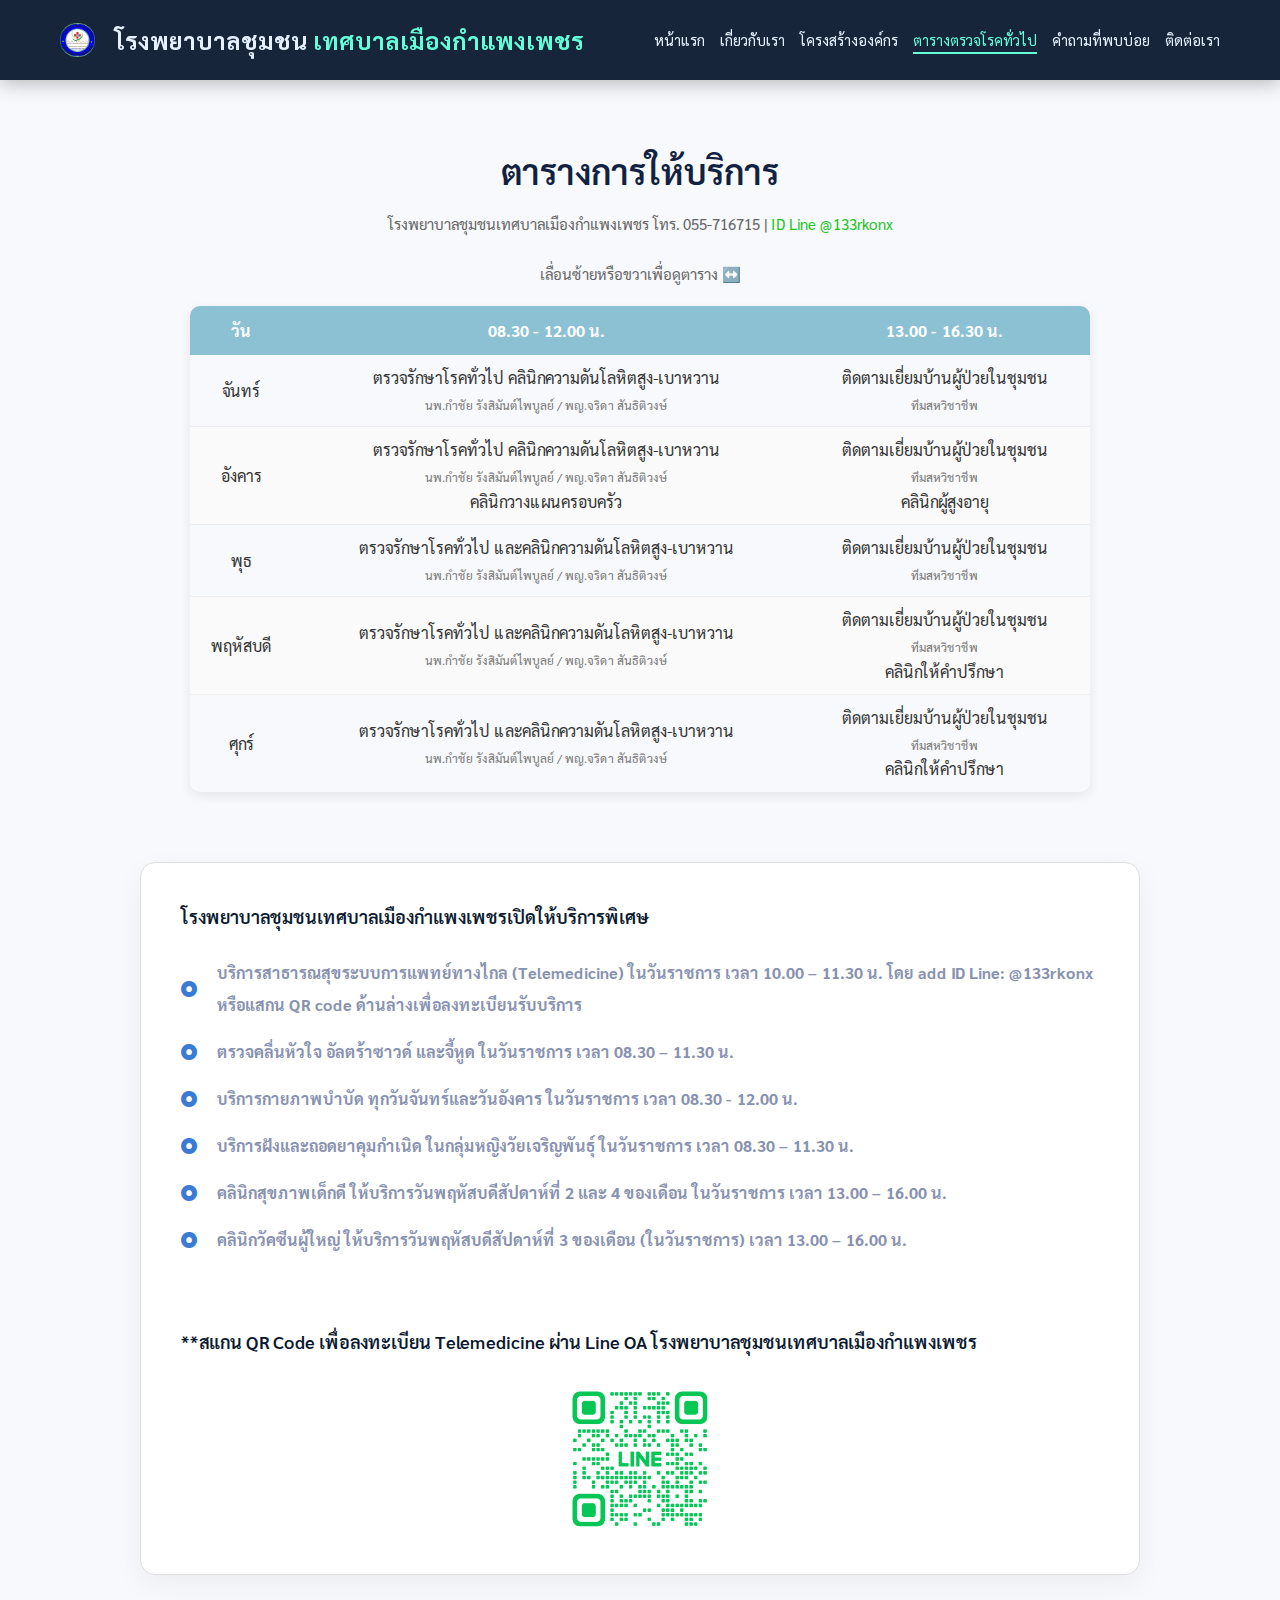
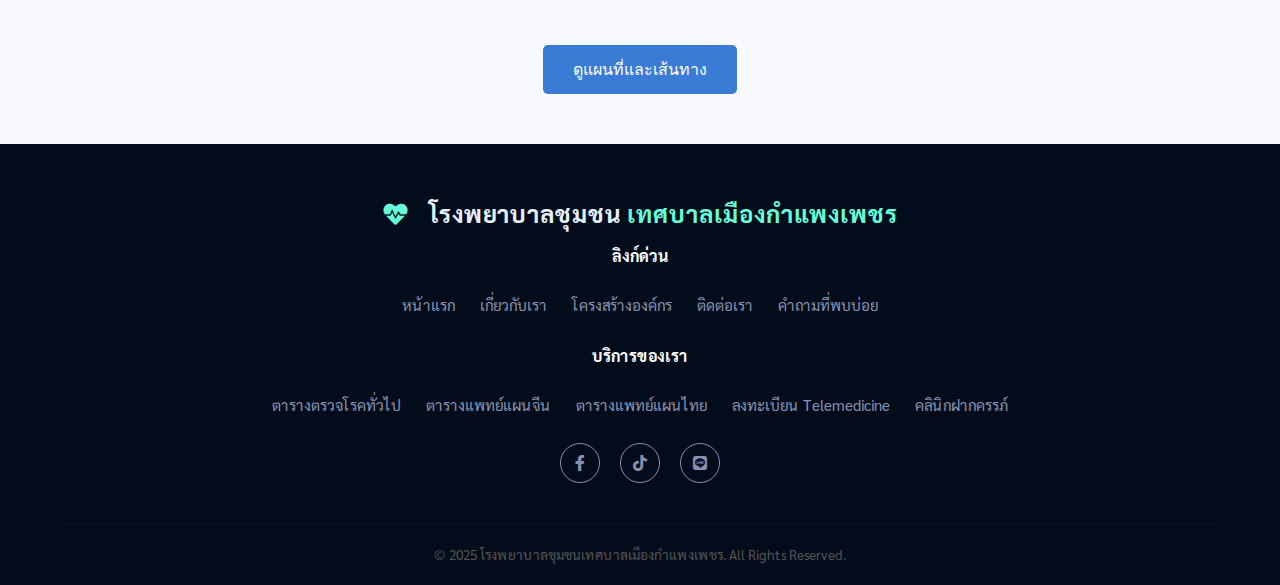
<file: GeneralSchedule.html>
<!DOCTYPE html>
<html lang="th">

<head>
    <meta charset="UTF-8">
    <meta name="viewport" content="width=device-width, initial-scale=1.0">
    <title>KPPmch - ตารางการให้บริการ</title>
    <link rel="preconnect" href="https://fonts.googleapis.com">
    <link rel="preconnect" href="https://fonts.gstatic.com" crossorigin>
    <link
        href="https://fonts.googleapis.com/css2?family=Inter:wght@300;400;500;600;700&family=Sarabun:wght@300;400;500;600;700&display=swap"
        rel="stylesheet">
    <link rel="stylesheet" href="styles.css">
    <link rel="stylesheet" href="https://cdnjs.cloudflare.com/ajax/libs/font-awesome/6.0.0/css/all.min.css"
        integrity="sha512-9usAa10IRO0HhonpyAIVpjrylPvoDwiPUiKdWk5t3PyolY1cOd4DSE0Ga+ri4AuTroPR5aQvXU9xC6qOPnzFeg=="
        crossorigin="anonymous" referrerpolicy="no-referrer" />
    <style>
        /* Override body background for this page only */
        body {
            background-color: #f7f9fc;
            /* Light gray background to show cards */
            color: #333333;
        }

        /* content card style */
        .content-card {
            background-color: #ffffff;
            border: 1px solid #e0e0e0;
            border-radius: 15px;
            padding: 40px;
            box-shadow: 0 10px 30px rgba(0, 0, 0, 0.05);
            margin: 30px auto;
            max-width: 1100px;
            /* Slightly wider than text container normally */
        }

        /* Adjust text colors for white background */
        h1,
        h2,
        h3,
        h4,
        h5,
        h6,
        .hero-title,
        .section-title {
            color: #0a192f;
        }

        p,
        .hero-subtitle,
        .about-desc {
            color: #555555;
        }
    </style>
</head>

<body class="about-page">
    <!-- Header / Navigation -->
    <header class="header">
        <div class="container nav-container">
            <a href="index.html" class="logo">
                <img src="assets/circlelogo.png" alt="logo" style="width: 35px; margin-right: 10px;">
                <span class="logo-text">
                    โรงพยาบาลชุมชน <span class="highlight">เทศบาลเมืองกำแพงเพชร</span>
                </span>
            </a>
            <nav class="nav-menu" id="nav-menu">
                <ul class="nav-list">
                    <li class="nav-item"><a href="index.html" class="nav-link">หน้าแรก</a></li>
                    <li class="nav-item"><a href="About.html" class="nav-link">เกี่ยวกับเรา</a></li>
                    <li class="nav-item"><a href="organizationalStructure.html" class="nav-link">โครงสร้างองค์กร</a>
                    </li>
                    <li class="nav-item"><a href="GeneralSchedule.html" class="nav-link active">ตารางตรวจโรคทั่วไป</a>
                    </li>
                    <li class="nav-item"><a href="index.html#questions" class="nav-link">คำถามที่พบบ่อย</a></li>
                    <li class="nav-item"><a href="index.html#contact" class="nav-link">ติดต่อเรา</a></li>


                </ul>

                <div class="nav-close" id="nav-close">
                    <i class="fas fa-times"></i>
                </div>
            </nav>

            <div class="nav-toggle" id="nav-toggle">
                <i class="fas fa-bars"></i>
            </div>
        </div>
    </header>




    <section class="chart" style="padding-top: 150px; padding-bottom: 20px; text-align: center;">
        <h1 class="hero-title" style="font-size: clamp(1.8rem, 8vw, 35px); color: #112240;">ตารางการให้บริการ</h1>
        <p class="hero-subtitle" style="margin: 0 auto; color: #666; font-size: clamp(0.9rem, 4vw, 15px);">
            โรงพยาบาลชุมชนเทศบาลเมืองกำแพงเพชร โทร. 055-716715 | <span style="color: #20C41D;">ID Line @133rkonx</span>
        </p> <br>
        <p class="hero-subtitle" style="margin: 0 auto; color: #666; font-size: clamp(0.9rem, 4vw, 15px);">
            เลื่อนซ้ายหรือขวาเพื่อดูตาราง ↔️ </p>


        <div class="container" style="overflow-x: auto; -webkit-overflow-scrolling: touch;">
            <div style="min-width: 600px; max-width:900px; margin:20px auto;">
                <table
                    style="width:100%; border-collapse:collapse; font-family: 'Sarabun', sans-serif; box-shadow:0 4px 12px rgba(0,0,0,0.08); border-radius:10px; overflow:hidden;">
                    <tr style="background:#8cc1d4; color:#fff;">
                        <th style="padding:12px; text-align:center;">วัน</th>
                        <th style="padding:12px; text-align:center;">08.30 - 12.00 น.</th>
                        <th style="padding:12px; text-align:center;">13.00 - 16.30 น.</th>
                    </tr>

                    <tr style="border-bottom: 1px solid #eee;">
                        <td style="padding:10px; text-align:center;">จันทร์</td>
                        <td style="padding:10px; text-align:center;">ตรวจรักษาโรคทั่วไป
                            คลินิกความดันโลหิตสูง-เบาหวาน<br>
                            <span style="font-size:12px; color:#777;">นพ.กำชัย รังสิมันต์ไพบูลย์ / พญ.จริดา
                                สันธิติวงษ์</span>
                        </td>
                        <td style="padding:10px; text-align:center;">ติดตามเยี่ยมบ้านผู้ป่วยในชุมชน<br>
                            <span style="font-size:12px; color:#777;">ทีมสหวิชาชีพ</span>
                        </td>
                    </tr>

                    <tr style="background:#fafafa; border-bottom: 1px solid #eee;">
                        <td style="padding:10px; text-align:center;">อังคาร</td>
                        <td style="padding:10px; text-align:center;">ตรวจรักษาโรคทั่วไป
                            คลินิกความดันโลหิตสูง-เบาหวาน<br>
                            <span style="font-size:12px; color:#777;">นพ.กำชัย รังสิมันต์ไพบูลย์ / พญ.จริดา
                                สันธิติวงษ์</span>
                            <br>
                            คลินิกวางแผนครอบครัว
                        </td>
                        <td style="padding:10px; text-align:center;">ติดตามเยี่ยมบ้านผู้ป่วยในชุมชน<br>
                            <span style="font-size:12px; color:#777;">ทีมสหวิชาชีพ</span>
                            <br>
                            คลินิกผู้สูงอายุ
                        </td>
                    </tr>

                    <tr style="border-bottom: 1px solid #eee;">
                        <td style="padding:10px; text-align:center;">พุธ</td>
                        <td style="padding:10px; text-align:center;">ตรวจรักษาโรคทั่วไป
                            และคลินิกความดันโลหิตสูง-เบาหวาน<br>
                            <span style="font-size:12px; color:#777;">นพ.กำชัย รังสิมันต์ไพบูลย์ / พญ.จริดา
                                สันธิติวงษ์</span>
                        </td>
                        <td style="padding:10px; text-align:center;">ติดตามเยี่ยมบ้านผู้ป่วยในชุมชน<br>
                            <span style="font-size:12px; color:#777;">ทีมสหวิชาชีพ</span>
                        </td>
                    </tr>

                    <tr style="background:#fafafa; border-bottom: 1px solid #eee;">
                        <td style="padding:10px; text-align:center;">พฤหัสบดี</td>
                        <td style="padding:10px; text-align:center;">ตรวจรักษาโรคทั่วไป
                            และคลินิกความดันโลหิตสูง-เบาหวาน<br>
                            <span style="font-size:12px; color:#777;">นพ.กำชัย รังสิมันต์ไพบูลย์ / พญ.จริดา
                                สันธิติวงษ์</span>
                        </td>
                        <td style="padding:10px; text-align:center;">ติดตามเยี่ยมบ้านผู้ป่วยในชุมชน<br>
                            <span style="font-size:12px; color:#777;">ทีมสหวิชาชีพ</span>
                            <br>
                            คลินิกให้คำปรึกษา
                        </td>
                    </tr>

                    <tr>
                        <td style="padding:10px; text-align:center;">ศุกร์</td>
                        <td style="padding:10px; text-align:center;">ตรวจรักษาโรคทั่วไป
                            และคลินิกความดันโลหิตสูง-เบาหวาน<br>
                            <span style="font-size:12px; color:#777;">นพ.กำชัย รังสิมันต์ไพบูลย์ / พญ.จริดา
                                สันธิติวงษ์</span>
                        </td>
                        <td style="padding:10px; text-align:center;">ติดตามเยี่ยมบ้านผู้ป่วยในชุมชน<br>
                            <span style="font-size:12px; color:#777;">ทีมสหวิชาชีพ</span>
                            <br>
                            คลินิกให้คำปรึกษา
                        </td>
                    </tr>
                </table>

            </div>
        </div>
    </section>


    <!-- Page Title / Hero substitute -->
    <section class="section" style="padding-top: 30px; padding-bottom: 20px; text-align: center;">
        <div class="container content-card" style="max-width: 1000px; margin: 0 auto;">
            <h1 style="font-size: clamp(1rem, 4vw, 18px); color: #0a192f; text-align: left; line-height: 1.6;">
                โรงพยาบาลชุมชนเทศบาลเมืองกำแพงเพชรเปิดให้บริการพิเศษ
            </h1>

            <br>

            <div style="display: flex; align-items: center; gap: 30px; text-align: left; flex-wrap: wrap;">
                <ul class="about-list"
                    style="list-style: none; padding: 0; margin-bottom: 30px; color: #FFFFFF; font-size: 16px; line-height: 2;">
                    <li><i class="fa-solid fa-dot-circle" style="color: #3a7bd5; margin-right: 10px;"></i>
                        <strong>บริการสาธารณสุขระบบการแพทย์ทางไกล (Telemedicine) ในวันราชการ เวลา 10.00 – 11.30 น. โดย
                            add ID Line: @133rkonx หรือแสกน QR code ด้านล่างเพื่อลงทะเบียนรับบริการ</strong>
                    </li>
                    <li><i class="fa-solid fa-dot-circle" style="color: #3a7bd5; margin-right: 10px;"></i>
                        <strong>ตรวจคลื่นหัวใจ อัลตร้าซาวด์ และจี้หูด ในวันราชการ เวลา 08.30 – 11.30 น.</strong>
                    </li>
                    <li><i class="fa-solid fa-dot-circle" style="color: #3a7bd5; margin-right: 10px;"></i>
                        <strong>บริการกายภาพบำบัด ทุกวันจันทร์และวันอังคาร ในวันราชการ เวลา 08.30 - 12.00 น.</strong>
                    </li>
                    <li><i class="fa-solid fa-dot-circle" style="color: #3a7bd5; margin-right: 10px;"></i>
                        <strong> บริการฝังและถอดยาคุมกำเนิด ในกลุ่มหญิงวัยเจริญพันธุ์ ในวันราชการ เวลา 08.30 – 11.30
                            น.</strong>
                    </li>
                    <li><i class="fa-solid fa-dot-circle" style="color: #3a7bd5; margin-right: 10px;"></i>
                        <strong>คลินิกสุขภาพเด็กดี ให้บริการวันพฤหัสบดีสัปดาห์ที่ 2 และ 4 ของเดือน ในวันราชการ เวลา
                            13.00 – 16.00 น.</strong>
                    </li>
                    <li><i class="fa-solid fa-dot-circle" style="color: #3a7bd5; margin-right: 10px;"></i>
                        <strong>คลินิกวัคซีนผู้ใหญ่ ให้บริการวันพฤหัสบดีสัปดาห์ที่ 3 ของเดือน (ในวันราชการ) เวลา 13.00 –
                            16.00 น.</strong>
                    </li>
                </ul>
                <h1 style="font-size: 18px; color: #0a192f; text-align: left;">
                    **สแกน QR Code เพื่อลงทะเบียน Telemedicine ผ่าน Line OA โรงพยาบาลชุมชนเทศบาลเมืองกำแพงเพชร
                </h1>
                <img src="assets/QRcodeline.png" class="QRcodeline"
                    style="width: 150px; height: 150px; display: block; margin: 0 auto;">
            </div>
        </div>
    </section>

    <div style="text-align: center; width: 100%; margin-top: 20px; margin-bottom: 50px;">
        <a href="https://maps.app.goo.gl/k5iqmNUsTaarX1YU8" class="btn-back">ดูแผนที่และเส้นทาง</a>
    </div>

    <!-- Footer -->
    <footer class="footer">
        <div class="container">
            <div class="footer-content">
                <div class="footer-brand">
                    <a href="index.html" class="logo">
                        <i class="fa-solid fa-heart-pulse"></i>
                        <span class="logo-text">
                            โรงพยาบาลชุมชน <span class="highlight">เทศบาลเมืองกำแพงเพชร</span>
                        </span>
                    </a>
                    <p style="color: #FFFFFF; font-size: 16px;"><strong>ลิงก์ด่วน</strong></p>
                </div>
                <div class="footer-links">
                    <a href="index.html">หน้าแรก</a>
                    <a href="About.html">เกี่ยวกับเรา</a>
                    <a href="organizationalStructure.html">โครงสร้างองค์กร</a>
                    <a href="index.html#contact">ติดต่อเรา</a>
                    <a href="index.html#questions">คำถามที่พบบ่อย</a>
                </div>
                <p style="color: #FFFFFF; font-size: 16px;"><strong>บริการของเรา</strong></p>
                <div class="footer-links">
                    <a href="GeneralSchedule.html">ตารางตรวจโรคทั่วไป</a>
                    <a href="HealthSchedule.html">ตารางแพทย์แผนจีน</a>
                    <a href="Thai&AltSchedule.html">ตารางแพทย์แผนไทย</a>
                    <a href="PatientRegister.html">ลงทะเบียน Telemedicine</a>
                    <a href="https://kppmch-pregnantt.vercel.app/">คลินิกฝากครรภ์</a>
                </div>

                <div class="footer-social">
                    <a href="https://www.facebook.com/kmch.kpp"><i class="fab fa-facebook-f"></i></a>
                    <a href="https://www.tiktok.com/@kppmuch"><i class="fab fa-tiktok"></i></a>
                    <a href="https://line.me/R/ti/p/@614lwjzc?ts=12231156&oat_content=url"><i
                            class="fab fa-line"></i></a>
                </div>
            </div>
            <div class="footer-bottom">
                <p>&copy; 2025 โรงพยาบาลชุมชนเทศบาลเมืองกำแพงเพชร. All Rights Reserved.</p>
            </div>
        </div>
    </footer>

    <script src="script.js"></script>
</body>

</html>
</file>
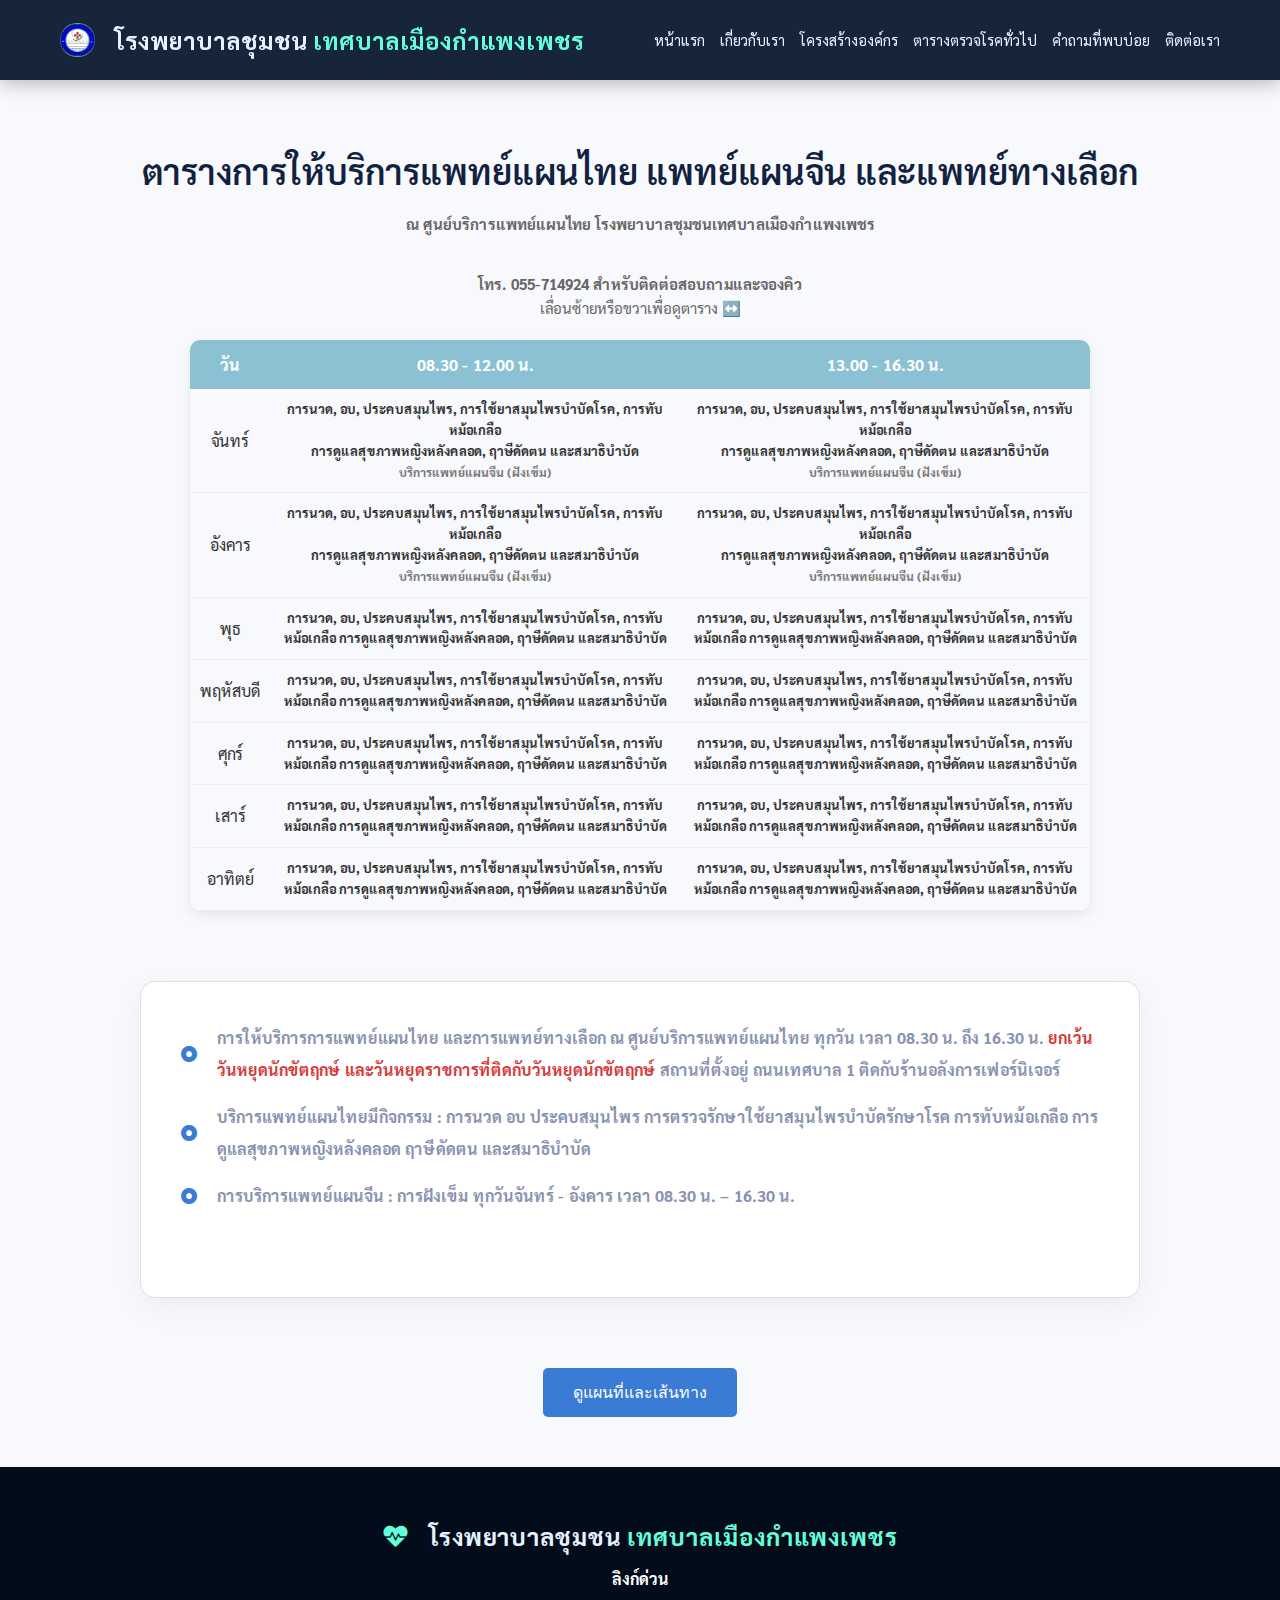
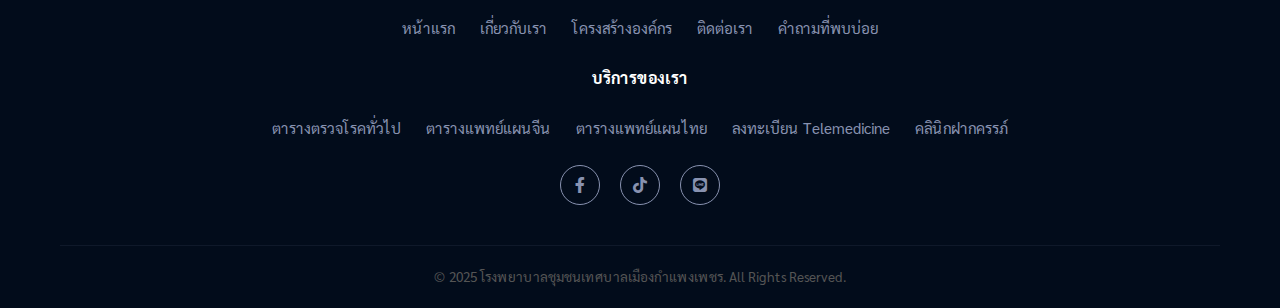
<file: HealthSchedule.html>
<!DOCTYPE html>
<html lang="th">

<head>
    <meta charset="UTF-8">
    <meta name="viewport" content="width=device-width, initial-scale=1.0">
    <title>KPPmch - แพทย์แผนไทย แพทย์แผนจีน</title>
    <link rel="preconnect" href="https://fonts.googleapis.com">
    <link rel="preconnect" href="https://fonts.gstatic.com" crossorigin>
    <link
        href="https://fonts.googleapis.com/css2?family=Inter:wght@300;400;500;600;700&family=Sarabun:wght@300;400;500;600;700&display=swap"
        rel="stylesheet">
    <link rel="stylesheet" href="styles.css">
    <link rel="stylesheet" href="https://cdnjs.cloudflare.com/ajax/libs/font-awesome/6.0.0/css/all.min.css"
        integrity="sha512-9usAa10IRO0HhonpyAIVpjrylPvoDwiPUiKdWk5t3PyolY1cOd4DSE0Ga+ri4AuTroPR5aQvXU9xC6qOPnzFeg=="
        crossorigin="anonymous" referrerpolicy="no-referrer" />
    <style>
        /* Override body background for this page only */
        body {
            background-color: #f7f9fc;
            /* Light gray background to show cards */
            color: #333333;
        }

        /* content card style */
        .content-card {
            background-color: #ffffff;
            border: 1px solid #e0e0e0;
            border-radius: 15px;
            padding: 40px;
            box-shadow: 0 10px 30px rgba(0, 0, 0, 0.05);
            margin: 30px auto;
            max-width: 1100px;
            /* Slightly wider than text container normally */
        }

        /* Adjust text colors for white background */
        h1,
        h2,
        h3,
        h4,
        h5,
        h6,
        .hero-title,
        .section-title {
            color: #0a192f;
        }

        p,
        .hero-subtitle,
        .about-desc {
            color: #555555;
        }
    </style>
</head>

<body class="about-page">
    <!-- Header / Navigation -->
    <header class="header">
        <div class="container nav-container">
            <a href="index.html" class="logo">
                <img src="assets/circlelogo.png" alt="logo" style="width: 35px; margin-right: 10px;">
                <span class="logo-text">
                    โรงพยาบาลชุมชน <span class="highlight">เทศบาลเมืองกำแพงเพชร</span>
                </span>
            </a>
            <nav class="nav-menu" id="nav-menu">
                <ul class="nav-list">
                    <li class="nav-item"><a href="index.html" class="nav-link">หน้าแรก</a></li>
                    <li class="nav-item"><a href="About.html" class="nav-link">เกี่ยวกับเรา</a></li>
                    <li class="nav-item"><a href="organizationalStructure.html" class="nav-link">โครงสร้างองค์กร</a>
                    </li>
                    <li class="nav-item"><a href="GeneralSchedule.html" class="nav-link">ตารางตรวจโรคทั่วไป</a></li>
                    <li class="nav-item"><a href="index.html#questions" class="nav-link">คำถามที่พบบ่อย</a></li>
                    <li class="nav-item"><a href="index.html#contact" class="nav-link">ติดต่อเรา</a></li>


                </ul>

                <div class="nav-close" id="nav-close">
                    <i class="fas fa-times"></i>
                </div>
            </nav>

            <div class="nav-toggle" id="nav-toggle">
                <i class="fas fa-bars"></i>
            </div>
        </div>
    </header>




    <section class="chart" style="padding-top: 150px; padding-bottom: 20px; text-align: center;">
        <h1 class="hero-title" style="font-size: clamp(1.5rem, 7vw, 35px); color: #112240; padding: 0 15px;">
            ตารางการให้บริการแพทย์แผนไทย แพทย์แผนจีน
            และแพทย์ทางเลือก</h1>
        <p class="hero-subtitle" style="margin: 10px auto; color: #666; font-size: clamp(0.85rem, 3.5vw, 15px);">
            <strong>ณ ศูนย์บริการแพทย์แผนไทย โรงพยาบาลชุมชนเทศบาลเมืองกำแพงเพชร</strong>
        </p>
        <br>
        <p class="hero-subtitle" style="margin: 0 auto; color: #666; font-size: clamp(0.85rem, 3.5vw, 15px);">
            <strong>โทร. 055-714924 สำหรับติดต่อสอบถามและจองคิว</strong>
        </p>
        <p class="hero-subtitle" style="margin: 0 auto; color: #666; font-size: clamp(0.9rem, 4vw, 15px);">
            เลื่อนซ้ายหรือขวาเพื่อดูตาราง ↔️ </p>


        <div class="container" style="overflow-x: auto; -webkit-overflow-scrolling: touch;">
            <div style="min-width: 700px; max-width:900px; margin:20px auto;">
                <table
                    style="width:100%; border-collapse:collapse; font-family: 'Sarabun', sans-serif; box-shadow:0 4px 12px rgba(0,0,0,0.08); border-radius:10px; overflow:hidden;">
                    <tr style="background:#8cc1d4; color:#fff;">
                        <th style="padding:12px; text-align:center;">วัน</th>
                        <th style="padding:12px; text-align:center;">08.30 - 12.00 น.</th>
                        <th style="padding:12px; text-align:center;">13.00 - 16.30 น.</th>
                    </tr>

                    <tr style="border-bottom: 1px solid #eee;">
                        <td style="padding:10px; text-align:center;">จันทร์</td>
                        <td style="padding:10px; text-align:center; font-size: 13px; font-weight: bold;">การนวด, อบ,
                            ประคบสมุนไพร,
                            การใช้ยาสมุนไพรบำบัดโรค,
                            การทับหม้อเกลือ<br>
                            การดูแลสุขภาพหญิงหลังคลอด, ฤาษีดัดตน และสมาธิบำบัด<br>
                            <span style="font-size:12px; color:#777;">บริการแพทย์แผนจีน (ฝังเข็ม)</span>
                        </td>
                        <td style="padding:10px; text-align:center; font-size: 13px; font-weight: bold;">การนวด, อบ,
                            ประคบสมุนไพร,
                            การใช้ยาสมุนไพรบำบัดโรค,
                            การทับหม้อเกลือ<br>
                            การดูแลสุขภาพหญิงหลังคลอด, ฤาษีดัดตน และสมาธิบำบัด<br>
                            <span style="font-size:12px; color:#777;">บริการแพทย์แผนจีน (ฝังเข็ม)</span>
                        </td>
                    </tr>

                    <tr style="border-bottom: 1px solid #eee;">
                        <td style="padding:10px; text-align:center;">อังคาร</td>
                        <td style="padding:10px; text-align:center; font-size: 13px; font-weight: bold;">การนวด, อบ,
                            ประคบสมุนไพร,
                            การใช้ยาสมุนไพรบำบัดโรค,
                            การทับหม้อเกลือ<br>
                            การดูแลสุขภาพหญิงหลังคลอด, ฤาษีดัดตน และสมาธิบำบัด<br>
                            <span style="font-size:12px; color:#777;">บริการแพทย์แผนจีน (ฝังเข็ม)</span>
                        </td>
                        <td style="padding:10px; text-align:center; font-size: 13px; font-weight: bold;">การนวด, อบ,
                            ประคบสมุนไพร,
                            การใช้ยาสมุนไพรบำบัดโรค,
                            การทับหม้อเกลือ<br>
                            การดูแลสุขภาพหญิงหลังคลอด, ฤาษีดัดตน และสมาธิบำบัด<br>
                            <span style="font-size:12px; color:#777;">บริการแพทย์แผนจีน (ฝังเข็ม)</span>
                        </td>
                    </tr>

                    <tr style="border-bottom: 1px solid #eee;">
                        <td style="padding:10px; text-align:center;">พุธ</td>
                        <td style="padding:10px; text-align:center; font-size: 13px; font-weight: bold;">การนวด, อบ,
                            ประคบสมุนไพร, การใช้ยาสมุนไพรบำบัดโรค,
                            การทับหม้อเกลือ
                            การดูแลสุขภาพหญิงหลังคลอด, ฤาษีดัดตน และสมาธิบำบัด<br>
                        </td>
                        <td style="padding:10px; text-align:center; font-size: 13px; font-weight: bold;">การนวด, อบ,
                            ประคบสมุนไพร, การใช้ยาสมุนไพรบำบัดโรค,
                            การทับหม้อเกลือ
                            การดูแลสุขภาพหญิงหลังคลอด, ฤาษีดัดตน และสมาธิบำบัด<br>
                        </td>
                    </tr>

                    <tr style="border-bottom: 1px solid #eee;">
                        <td style="padding:10px; text-align:center;">พฤหัสบดี</td>
                        <td style="padding:10px; text-align:center; font-size: 13px; font-weight: bold;">การนวด, อบ,
                            ประคบสมุนไพร, การใช้ยาสมุนไพรบำบัดโรค,
                            การทับหม้อเกลือ
                            การดูแลสุขภาพหญิงหลังคลอด, ฤาษีดัดตน และสมาธิบำบัด<br>
                        </td>
                        <td style="padding:10px; text-align:center; font-size: 13px; font-weight: bold;">การนวด, อบ,
                            ประคบสมุนไพร, การใช้ยาสมุนไพรบำบัดโรค,
                            การทับหม้อเกลือ
                            การดูแลสุขภาพหญิงหลังคลอด, ฤาษีดัดตน และสมาธิบำบัด<br>
                        </td>
                    </tr>

                    <tr style="border-bottom: 1px solid #eee;">
                        <td style="padding:10px; text-align:center;">ศุกร์</td>
                        <td style="padding:10px; text-align:center; font-size: 13px; font-weight: bold;">การนวด, อบ,
                            ประคบสมุนไพร, การใช้ยาสมุนไพรบำบัดโรค,
                            การทับหม้อเกลือ
                            การดูแลสุขภาพหญิงหลังคลอด, ฤาษีดัดตน และสมาธิบำบัด<br>
                        </td>
                        <td style="padding:10px; text-align:center; font-size: 13px; font-weight: bold;">การนวด, อบ,
                            ประคบสมุนไพร, การใช้ยาสมุนไพรบำบัดโรค,
                            การทับหม้อเกลือ
                            การดูแลสุขภาพหญิงหลังคลอด, ฤาษีดัดตน และสมาธิบำบัด<br>
                        </td>
                    </tr>
                    <tr style="border-bottom: 1px solid #eee;">
                        <td style="padding:10px; text-align:center;">เสาร์</td>
                        <td style="padding:10px; text-align:center; font-size: 13px; font-weight: bold;">การนวด, อบ,
                            ประคบสมุนไพร, การใช้ยาสมุนไพรบำบัดโรค,
                            การทับหม้อเกลือ
                            การดูแลสุขภาพหญิงหลังคลอด, ฤาษีดัดตน และสมาธิบำบัด<br>
                        </td>
                        <td style="padding:10px; text-align:center; font-size: 13px; font-weight: bold;">การนวด, อบ,
                            ประคบสมุนไพร, การใช้ยาสมุนไพรบำบัดโรค,
                            การทับหม้อเกลือ
                            การดูแลสุขภาพหญิงหลังคลอด, ฤาษีดัดตน และสมาธิบำบัด<br>
                        </td>
                    </tr>

                    <tr style="border-bottom: 1px solid #eee;">
                        <td style="padding:10px; text-align:center;">อาทิตย์</td>
                        <td style="padding:10px; text-align:center; font-size: 13px; font-weight: bold;">การนวด, อบ,
                            ประคบสมุนไพร, การใช้ยาสมุนไพรบำบัดโรค,
                            การทับหม้อเกลือ
                            การดูแลสุขภาพหญิงหลังคลอด, ฤาษีดัดตน และสมาธิบำบัด<br>
                        </td>
                        <td style="padding:10px; text-align:center; font-size: 13px; font-weight: bold;">การนวด, อบ,
                            ประคบสมุนไพร, การใช้ยาสมุนไพรบำบัดโรค,
                            การทับหม้อเกลือ
                            การดูแลสุขภาพหญิงหลังคลอด, ฤาษีดัดตน และสมาธิบำบัด<br>
                        </td>
                    </tr>

                </table>

            </div>
        </div>
    </section>


    <!-- Page Title / Hero substitute -->
    <section class="section" style="padding-top: 30px; padding-bottom: 20px; text-align: center;">
        <div class="container content-card" style="max-width: 1000px; margin: 0 auto;">
            <div style="display: flex; align-items: center; gap: 30px; text-align: left; flex-wrap: wrap;">
                <ul class="about-list"
                    style="list-style: none; padding: 0; margin-bottom: 30px; color: #FFFFFF; font-size: 16px; line-height: 2;">
                    <li><i class="fa-solid fa-dot-circle" style="color: #3a7bd5; margin-right: 10px;"></i>
                        <strong>การให้บริการการแพทย์แผนไทย และการแพทย์ทางเลือก ณ ศูนย์บริการแพทย์แผนไทย ทุกวัน เวลา
                            08.30 น. ถึง 16.30 น. <span style="color: #d53a3a;">ยกเว้นวันหยุดนักขัตฤกษ์
                                และวันหยุดราชการที่ติดกับวันหยุดนักขัตฤกษ์</span>
                            สถานที่ตั้งอยู่ ถนนเทศบาล 1 ติดกับร้านอลังการเฟอร์นิเจอร์</strong>
                    </li>
                    <li><i class="fa-solid fa-dot-circle" style="color: #3a7bd5; margin-right: 10px;"></i>
                        <strong>บริการแพทย์แผนไทยมีกิจกรรม : การนวด อบ ประคบสมุนไพร
                            การตรวจรักษาใช้ยาสมุนไพรบำบัดรักษาโรค การทับหม้อเกลือ การดูแลสุขภาพหญิงหลังคลอด ฤาษีดัดตน
                            และสมาธิบำบัด</strong>
                    </li>
                    <li><i class="fa-solid fa-dot-circle" style="color: #3a7bd5; margin-right: 10px;"></i>
                        <strong>การบริการแพทย์แผนจีน : การฝังเข็ม ทุกวันจันทร์ - อังคาร เวลา 08.30 น. – 16.30
                            น.</strong>
                    </li>
                </ul>
            </div>
        </div>
    </section>

    <div style="text-align: center; width: 100%; margin-top: 20px; margin-bottom: 50px;">
        <a href="https://maps.app.goo.gl/rBLp9ndBU5cx2jyg9" class="btn-back">ดูแผนที่และเส้นทาง</a>
    </div>

    <!-- Footer -->
    <footer class="footer">
        <div class="container">
            <div class="footer-content">
                <div class="footer-brand">
                    <a href="index.html" class="logo">
                        <i class="fa-solid fa-heart-pulse"></i>
                        <span class="logo-text">
                            โรงพยาบาลชุมชน <span class="highlight">เทศบาลเมืองกำแพงเพชร</span>
                        </span>
                    </a>
                    <p style="color: #FFFFFF; font-size: 16px;"><strong>ลิงก์ด่วน</strong></p>
                </div>
                <div class="footer-links">
                    <a href="index.html">หน้าแรก</a>
                    <a href="About.html">เกี่ยวกับเรา</a>
                    <a href="organizationalStructure.html">โครงสร้างองค์กร</a>
                    <a href="index.html#contact">ติดต่อเรา</a>
                    <a href="index.html#questions">คำถามที่พบบ่อย</a>
                </div>
                <p style="color: #FFFFFF; font-size: 16px;"><strong>บริการของเรา</strong></p>
                <div class="footer-links">
                    <a href="GeneralSchedule.html">ตารางตรวจโรคทั่วไป</a>
                    <a href="HealthSchedule.html">ตารางแพทย์แผนจีน</a>
                    <a href="Thai&AltSchedule.html">ตารางแพทย์แผนไทย</a>
                    <a href="index.html#PatientRegister">ลงทะเบียน Telemedicine</a>
                    <a href="https://kppmch-pregnantt.vercel.app/">คลินิกฝากครรภ์</a>
                </div>

                <div class="footer-social">
                    <a href="https://www.facebook.com/kmch.kpp"><i class="fab fa-facebook-f"></i></a>
                    <a href="https://www.tiktok.com/@kppmuch"><i class="fab fa-tiktok"></i></a>
                    <a href="https://line.me/R/ti/p/@614lwjzc?ts=12231156&oat_content=url"><i
                            class="fab fa-line"></i></a>
                </div>
            </div>
            <div class="footer-bottom">
                <p>&copy; 2025 โรงพยาบาลชุมชนเทศบาลเมืองกำแพงเพชร. All Rights Reserved.</p>
            </div>
        </div>
    </footer>

    <script src="script.js"></script>
</body>

</html>
</file>
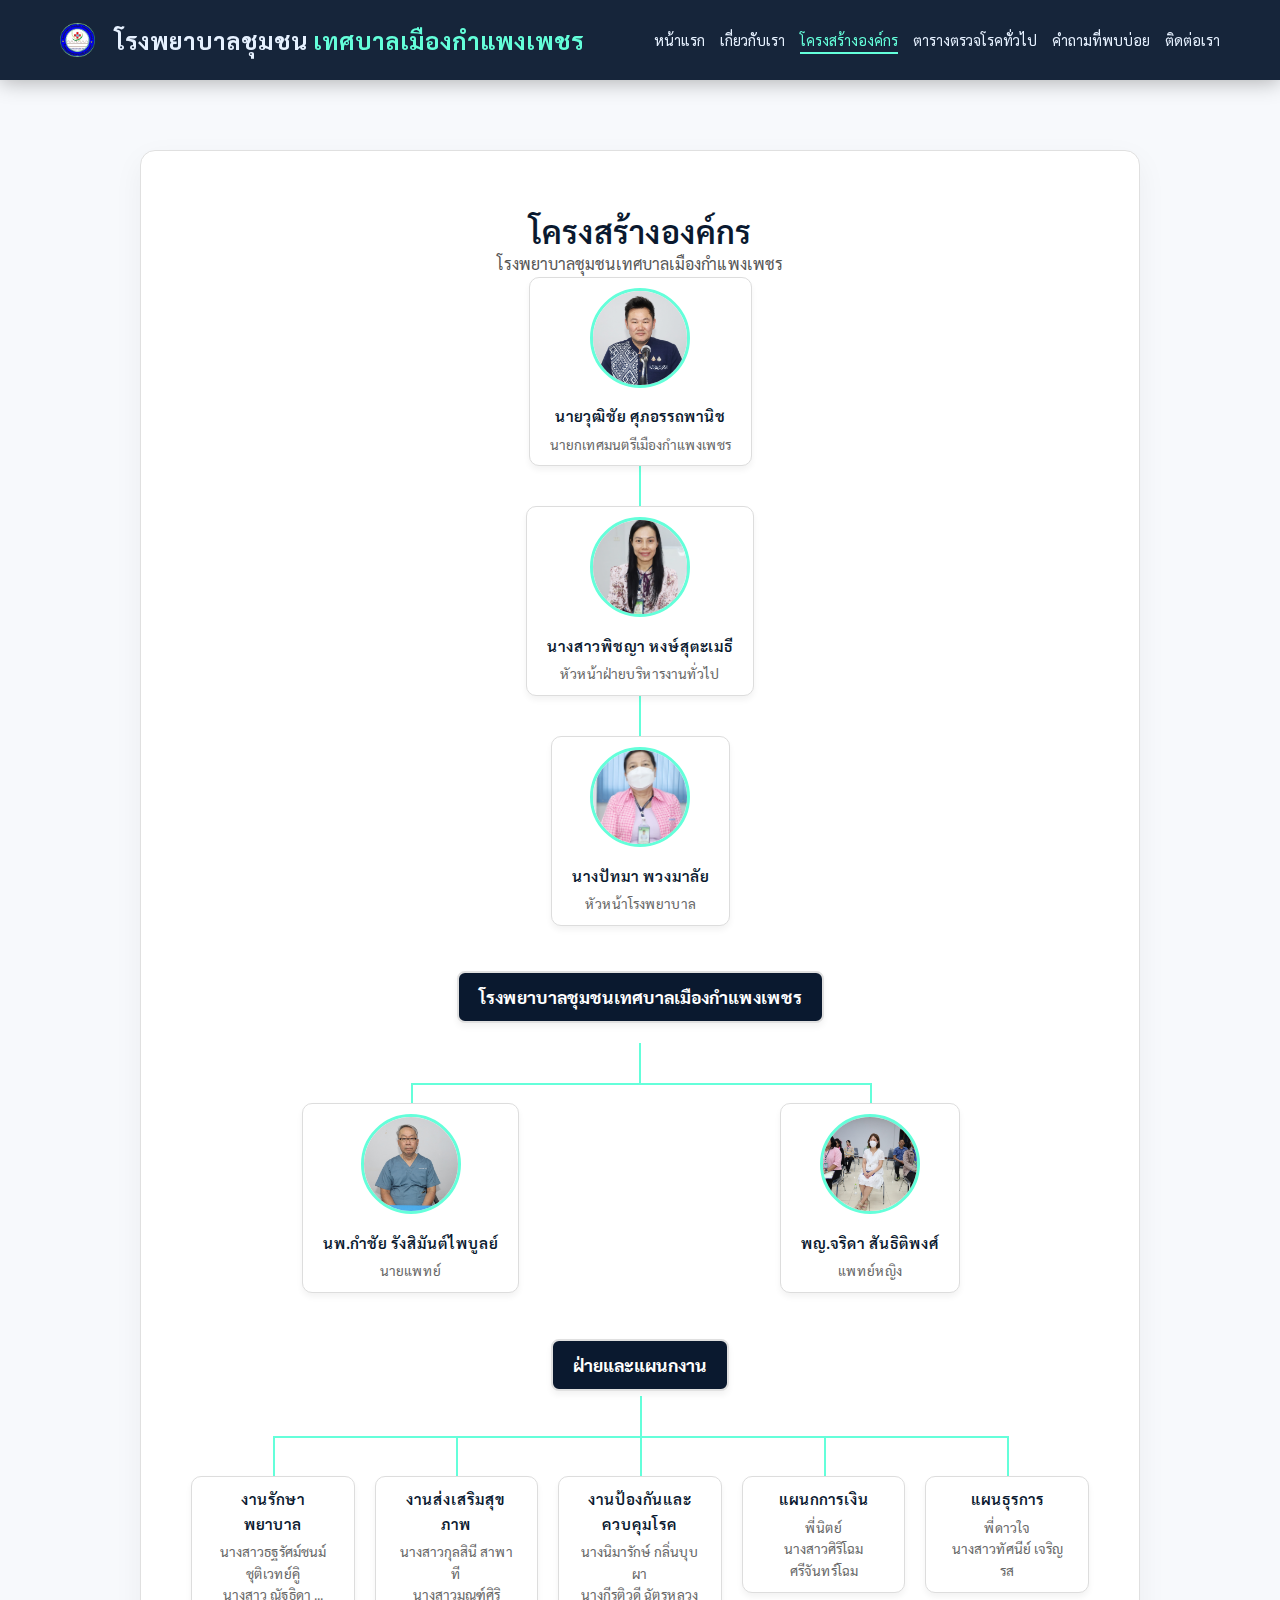
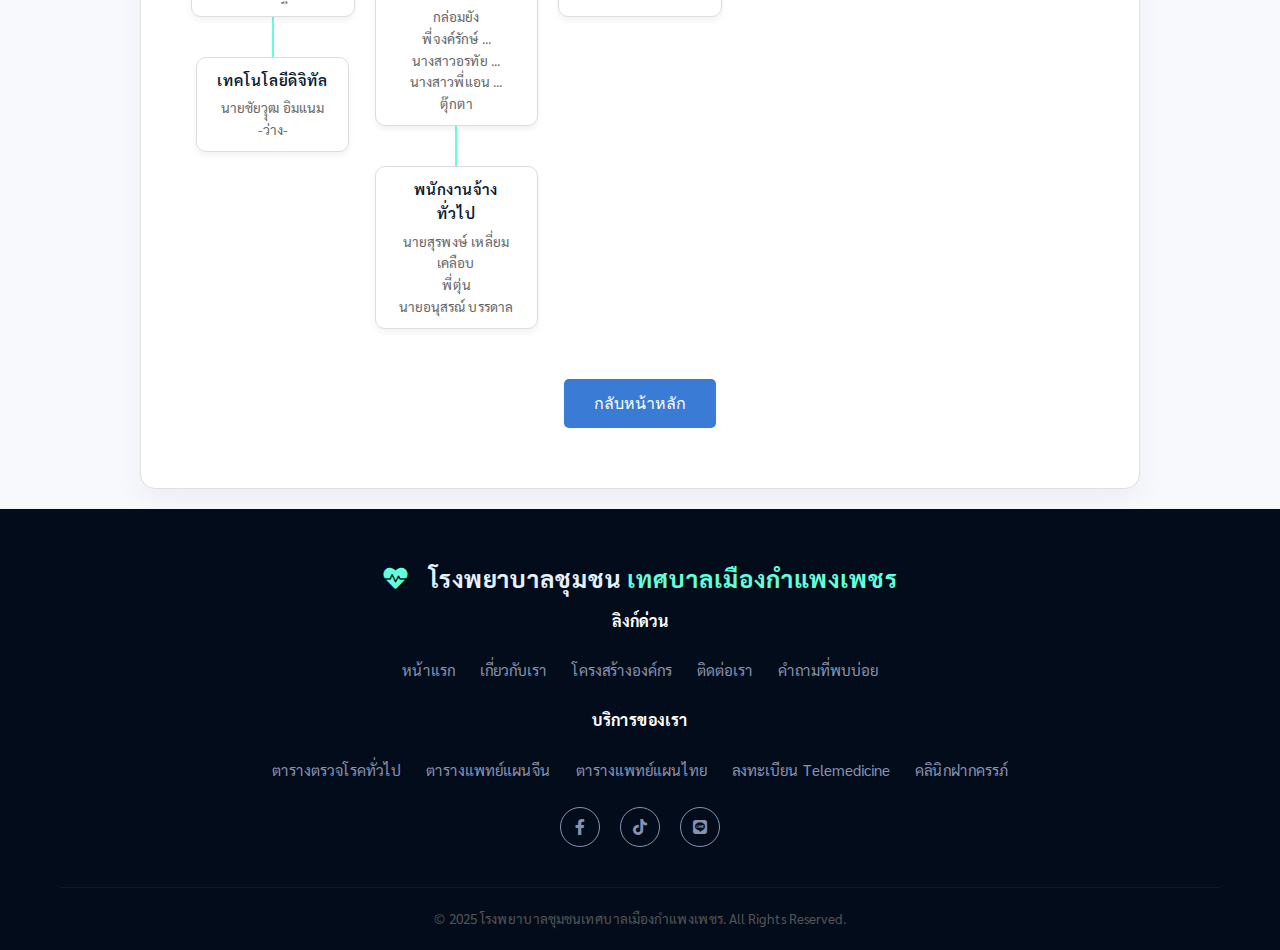
<file: organizationalStructure.html>
<!DOCTYPE html>
<html lang="th">

<head>
    <meta charset="UTF-8">
    <meta name="viewport" content="width=device-width, initial-scale=1.0">
    <title>KPPmch - โครงสร้างองค์กร</title>
    <link rel="preconnect" href="https://fonts.googleapis.com">
    <link rel="preconnect" href="https://fonts.gstatic.com" crossorigin>
    <link
        href="https://fonts.googleapis.com/css2?family=Inter:wght@300;400;500;600;700&family=Sarabun:wght@300;400;500;600;700&display=swap"
        rel="stylesheet">
    <link rel="stylesheet" href="styles.css">
    <link rel="stylesheet" href="https://cdnjs.cloudflare.com/ajax/libs/font-awesome/6.0.0/css/all.min.css"
        integrity="sha512-9usAa10IRO0HhonpyAIVpjrylPvoDwiPUiKdWk5t3PyolY1cOd4DSE0Ga+ri4AuTroPR5aQvXU9xC6qOPnzFeg=="
        crossorigin="anonymous" referrerpolicy="no-referrer" />
    <style>
        /* Override body background for this page only */
        body {
            background-color: #f7f9fc;
            /* Light gray background to show cards */
            color: #333333;
        }

        /* content card style */
        .content-card {
            background-color: #ffffff;
            border: 1px solid #e0e0e0;
            border-radius: 15px;
            padding: 40px;
            box-shadow: 0 10px 30px rgba(0, 0, 0, 0.05);
            margin: 30px auto;
            max-width: 1100px;
            /* Slightly wider than text container normally */
        }

        /* Adjust text colors for white background */
        h1,
        h2,
        h3,
        h4,
        h5,
        h6,
        .hero-title,
        .section-title {
            color: #0a192f;
        }

        p,
        .hero-subtitle,
        .about-desc {
            color: #555555;
        }
    </style>
</head>

<body class="about-page">

    <!-- Header / Navigation -->
    <header class="header">
        <div class="container nav-container">
            <a href="index.html" class="logo">
                <img src="assets/circlelogo.png" alt="logo" style="width: 35px; margin-right: 10px;">
                <span class="logo-text">
                    โรงพยาบาลชุมชน <span class="highlight">เทศบาลเมืองกำแพงเพชร</span>
                </span>
            </a>
            <nav class="nav-menu" id="nav-menu">
                <ul class="nav-list">
                    <li class="nav-item"><a href="index.html" class="nav-link">หน้าแรก</a></li>
                    <li class="nav-item"><a href="About.html" class="nav-link">เกี่ยวกับเรา</a></li>
                    <li class="nav-item"><a href="organizationalStructure.html"
                            class="nav-link active">โครงสร้างองค์กร</a>
                    </li>
                    <li class="nav-item"><a href="GeneralSchedule.html" class="nav-link">ตารางตรวจโรคทั่วไป</a></li>
                    <li class="nav-item"><a href="index.html#questions" class="nav-link">คำถามที่พบบ่อย</a></li>
                    <li class="nav-item"><a href="index.html#contact" class="nav-link">ติดต่อเรา</a></li>


                </ul>

                <div class="nav-close" id="nav-close">
                    <i class="fas fa-times"></i>
                </div>
            </nav>

            <div class="nav-toggle" id="nav-toggle">
                <i class="fas fa-bars"></i>
            </div>
        </div>
    </header>

    <!-- Page Title / Hero substitute -->
    <section class="section" style="padding-top: 150px; padding-bottom: 20px; text-align: center;">
        <div class="container content-card" style="max-width: 1000px; margin: 0 auto;">


            <div class="org-scroll-wrapper">
                <div class="org-chart">
                    <h1>โครงสร้างองค์กร</h1>
                    <p>โรงพยาบาลชุมชนเทศบาลเมืองกำแพงเพชร</p>
                    <!-- Level 1: Mayor -->
                    <div class="org-node-wrapper">
                        <div class="org-node">
                            <div class="img-frame">
                                <img src="assets/mayor.png" alt="นายวุฒิชัย">
                            </div>
                            <p class="org-name">นายวุฒิชัย ศุภอรรถพานิช</p>
                            <p class="org-role">นายกเทศมนตรีเมืองกำแพงเพชร</p>
                        </div>
                    </div>
                    <div class="connector-line-v"></div>

                    <!-- Level 2: Director 1 -->
                    <div class="org-node-wrapper">
                        <div class="org-node">
                            <div class="img-frame">
                                <img src="assets/director-1.png" alt="นางสาวพิชญา">
                            </div>
                            <p class="org-name">นางสาวพิชญา หงษ์สุตะเมธี</p>
                            <p class="org-role">หัวหน้าฝ่ายบริหารงานทั่วไป</p>
                        </div>
                    </div>
                    <div class="connector-line-v"></div>

                    <!-- Level 3: Director 2 -->
                    <div class="org-node-wrapper">
                        <div class="org-node">
                            <div class="img-frame">
                                <img src="assets/director-2.png" alt="นางปัทมา">
                            </div>
                            <p class="org-name">นางปัทมา พวงมาลัย</p>
                            <p class="org-role">หัวหน้าโรงพยาบาล</p>
                        </div>
                    </div>
                    <br>
                    <div class="org-node"
                        style="display: inline-block; width: auto; padding: 10px 20px; border: 2px solid #e0e0e0; border-radius: 8px; background-color: #0a192f; margin: 20px 0;">
                        <p style="color: #FFFFFF; margin: 0; font-size: clamp(0.9rem, 3.5vw, 1.1rem);">
                            <strong>โรงพยาบาลชุมชนเทศบาลเมืองกำแพงเพชร</strong>
                        </p>
                    </div>

                    <div class="connector-line-v"></div>


                    <div class="doctors-grid">

                        <div class="org-node-wrapper">
                            <div class="org-node">
                                <div class="img-frame">
                                    <img src="allaboutus/about-3.jpg" alt="นพ.กำชัย">
                                </div>
                                <p class="org-name">นพ.กำชัย รังสิมันต์ไพบูลย์</p>
                                <p class="org-role">นายแพทย์</p>
                            </div>
                        </div>

                        <div class="org-node-wrapper">
                            <div class="org-node">
                                <div class="img-frame">
                                    <img src="allaboutus/about-5.jpg" alt="พญ.จริดา">
                                </div>
                                <p class="org-name">พญ.จริดา สันธิติพงศ์</p>
                                <p class="org-role">แพทย์หญิง</p>
                            </div>
                        </div>
                    </div>
                    <br>

                    <div class="org-node"
                        style="display: inline-block; width: auto; padding: 10px 20px; border: 2px solid #e0e0e0; border-radius: 8px; background-color: #0a192f; margin: 20px 0;">
                        <p style="color: #FFFFFF; margin: 0; font-size: clamp(0.9rem, 3.5vw, 1.1rem);">
                            <strong>ฝ่ายและแผนกงาน</strong>
                        </p>
                    </div>
                    <br>

                    <!-- Level 5: Split to 5 Branches -->
                    <div class="tree-grid">
                        <div class="tree-grid-feeder"></div>
                        <!-- Main Bar is top: 0. -->

                        <!-- Branch 1 -->
                        <div class="tree-col">
                            <div class="org-node-wrapper">
                                <div class="org-node">
                                    <p class="org-name">งานรักษาพยาบาล</p>
                                    <p class="org-role">นางสาวธฐรัศม์ชนม์ ชุติเวทย์คูิ <br>
                                        นางสาว ณัฐธิดา ...</p>
                                </div>
                            </div>
                            <div class="connector-line-v"></div>
                            <div class="org-node-wrapper">
                                <div class="org-node">
                                    <p class="org-name">เทคโนโลยีดิจิทัล</p>
                                    <p class="org-role">นายชัยวุุฒ อิมแนม <br>
                                        -ว่าง-</p>
                                </div>
                            </div>
                        </div>

                        <!-- Branch 2 -->
                        <div class="tree-col">
                            <div class="org-node-wrapper">
                                <div class="org-node">
                                    <p class="org-name">งานส่งเสริมสุขภาพ</p>
                                    <p class="org-role">นางสาวกุลสินี สาพาที <br>
                                        นางสาวมณฑ์ศิริ กล่อมยัง <br>
                                        พี่จงค์รักษ์ ... <br>
                                        นางสาวอรทัย ... <br>
                                        นางสาวพี่แอน ... <br>
                                        ตุ๊กตา</p>
                                </div>
                            </div>
                            <div class="connector-line-v"></div>
                            <div class="org-node-wrapper">
                                <div class="org-node">
                                    <p class="org-name">พนักงานจ้างทั่วไป</p>
                                    <p class="org-role">นายสุรพงษ์ เหลี่ยมเคลือบ <br>
                                        พี่ตุ่น <br>
                                        นายอนุสรณ์ บรรดาล</p>
                                </div>
                            </div>
                        </div>

                        <!-- Branch 3 -->
                        <div class="tree-col">
                            <div class="org-node-wrapper">
                                <div class="org-node">
                                    <p class="org-name">งานป้องกันและควบคุมโรค</p>
                                    <p class="org-role">นางนิมารักษ์ กลิ่นบุบผา <br>
                                        นางกีรติวดี ฉัตรหลวง</p>
                                </div>
                            </div>
                        </div>

                        <!-- Branch 4 -->
                        <div class="tree-col">
                            <div class="org-node-wrapper">
                                <div class="org-node">
                                    <p class="org-name">แผนกการเงิน</p>
                                    <p class="org-role">พี่นิตย์ <br>
                                        นางสาวศิริโฉม ศรีจันทร์โฉม</p>
                                </div>
                            </div>
                        </div>

                        <!-- Branch 5 -->
                        <div class="tree-col">
                            <div class="org-node-wrapper">
                                <div class="org-node">
                                    <p class="org-name">แผนธุรการ</p>
                                    <p class="org-role">พี่ดาวใจ <br>
                                        นางสาวทัศนีย์ เจริญรส</p>
                                </div>
                            </div>
                        </div>

                    </div>
                </div>
                <a href="index.html" class="btn-back">กลับหน้าหลัก</a>
            </div>
        </div>
        </div>
    </section>

    <!-- Footer -->
    <footer class="footer">
        <div class="container">
            <div class="footer-content">
                <div class="footer-brand">
                    <a href="index.html" class="logo">
                        <i class="fa-solid fa-heart-pulse"></i>
                        <span class="logo-text">
                            โรงพยาบาลชุมชน <span class="highlight">เทศบาลเมืองกำแพงเพชร</span>
                        </span>
                    </a>
                    <p style="color: #FFFFFF; font-size: 16px;"><strong>ลิงก์ด่วน</strong></p>
                </div>
                <div class="footer-links">
                    <a href="index.html">หน้าแรก</a>
                    <a href="About.html">เกี่ยวกับเรา</a>
                    <a href="index.html#organizationalStructure.html">โครงสร้างองค์กร</a>
                    <a href="index.html#contact">ติดต่อเรา</a>
                    <a href="index.html#questions">คำถามที่พบบ่อย</a>
                </div>
                <p style="color: #FFFFFF; font-size: 16px;"><strong>บริการของเรา</strong></p>
                <div class="footer-links">
                    <a href="GeneralSchedule.html">ตารางตรวจโรคทั่วไป</a>
                    <a href="HealthSchedule.html">ตารางแพทย์แผนจีน</a>
                    <a href="Thai&AltSchedule.html">ตารางแพทย์แผนไทย</a>
                    <a href="index.html#PatientRegister">ลงทะเบียน Telemedicine</a>
                    <a href="https://kppmch-pregnantt.vercel.app/">คลินิกฝากครรภ์</a>
                </div>

                <div class="footer-social">
                    <a href="https://www.facebook.com/kmch.kpp"><i class="fab fa-facebook-f"></i></a>
                    <a href="https://www.tiktok.com/@kppmuch"><i class="fab fa-tiktok"></i></a>
                    <a href="https://line.me/R/ti/p/@614lwjzc?ts=12231156&oat_content=url"><i
                            class="fab fa-line"></i></a>
                </div>
            </div>
            <div class="footer-bottom">
                <p>&copy; 2025 โรงพยาบาลชุมชนเทศบาลเมืองกำแพงเพชร. All Rights Reserved.</p>
            </div>
        </div>
    </footer>

    <script src="script.js"></script>
</body>

</html>
</file>
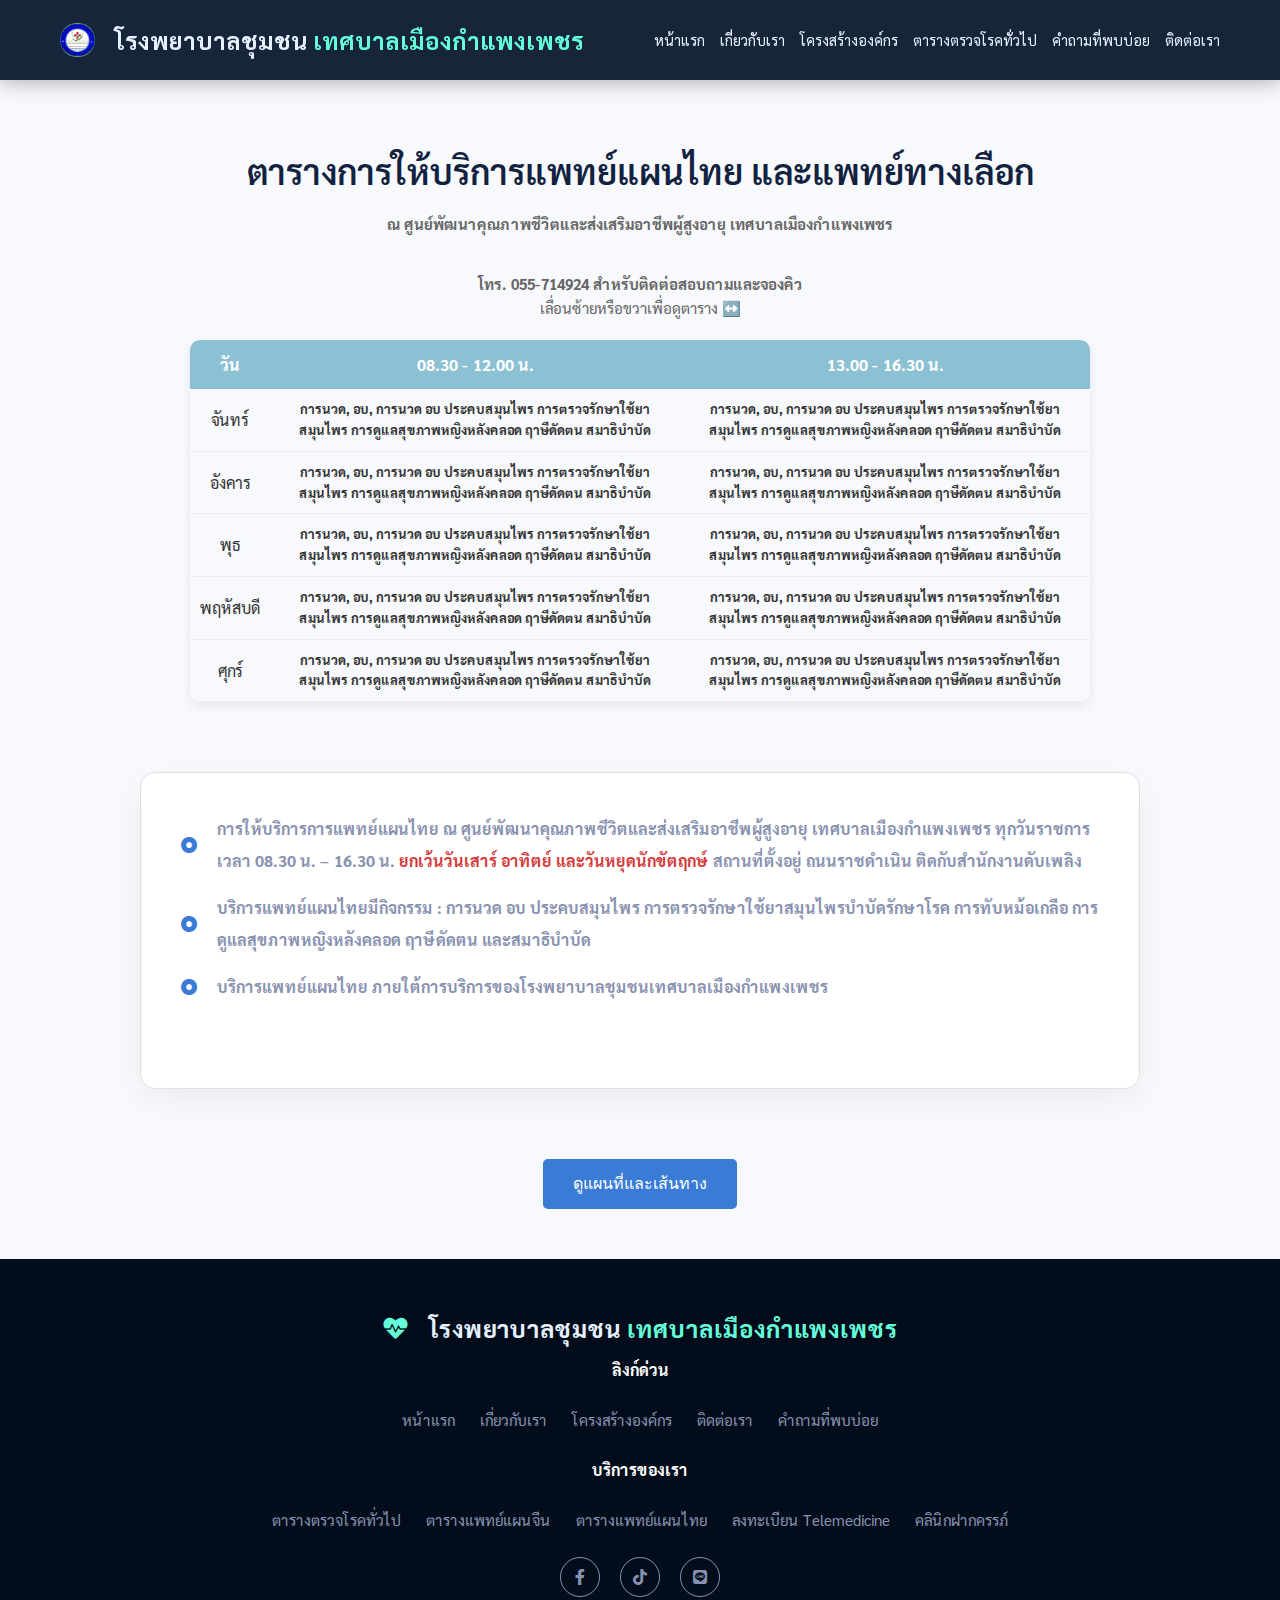
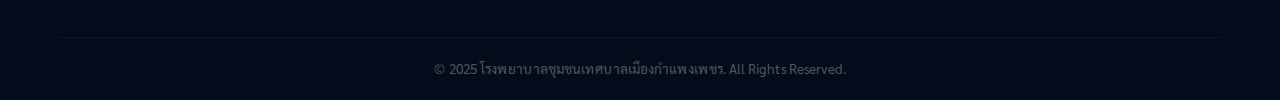
<file: Thai&AltSchedule.html>
<!DOCTYPE html>
<html lang="th">

<head>
    <meta charset="UTF-8">
    <meta name="viewport" content="width=device-width, initial-scale=1.0">
    <title>KPPmch - แพทย์แผนไทย</title>
    <link rel="preconnect" href="https://fonts.googleapis.com">
    <link rel="preconnect" href="https://fonts.gstatic.com" crossorigin>
    <link
        href="https://fonts.googleapis.com/css2?family=Inter:wght@300;400;500;600;700&family=Sarabun:wght@300;400;500;600;700&display=swap"
        rel="stylesheet">
    <link rel="stylesheet" href="styles.css">
    <link rel="stylesheet" href="https://cdnjs.cloudflare.com/ajax/libs/font-awesome/6.0.0/css/all.min.css"
        integrity="sha512-9usAa10IRO0HhonpyAIVpjrylPvoDwiPUiKdWk5t3PyolY1cOd4DSE0Ga+ri4AuTroPR5aQvXU9xC6qOPnzFeg=="
        crossorigin="anonymous" referrerpolicy="no-referrer" />
    <style>
        /* Override body background for this page only */
        body {
            background-color: #f7f9fc;
            /* Light gray background to show cards */
            color: #333333;
        }

        /* content card style */
        .content-card {
            background-color: #ffffff;
            border: 1px solid #e0e0e0;
            border-radius: 15px;
            padding: 40px;
            box-shadow: 0 10px 30px rgba(0, 0, 0, 0.05);
            margin: 30px auto;
            max-width: 1100px;
            /* Slightly wider than text container normally */
        }

        /* Adjust text colors for white background */
        h1,
        h2,
        h3,
        h4,
        h5,
        h6,
        .hero-title,
        .section-title {
            color: #0a192f;
        }

        p,
        .hero-subtitle,
        .about-desc {
            color: #555555;
        }
    </style>
</head>

<body class="about-page">
    <!-- Header / Navigation -->
    <header class="header">
        <div class="container nav-container">
            <a href="index.html" class="logo">
                <img src="assets/circlelogo.png" alt="logo" style="width: 35px; margin-right: 10px;">
                <span class="logo-text">
                    โรงพยาบาลชุมชน <span class="highlight">เทศบาลเมืองกำแพงเพชร</span>
                </span>
            </a>
            <nav class="nav-menu" id="nav-menu">
                <ul class="nav-list">
                    <li class="nav-item"><a href="index.html" class="nav-link">หน้าแรก</a></li>
                    <li class="nav-item"><a href="About.html" class="nav-link">เกี่ยวกับเรา</a></li>
                    <li class="nav-item"><a href="organizationalStructure.html" class="nav-link">โครงสร้างองค์กร</a>
                    </li>
                    <li class="nav-item"><a href="GeneralSchedule.html" class="nav-link">ตารางตรวจโรคทั่วไป</a></li>
                    <li class="nav-item"><a href="index.html#questions" class="nav-link">คำถามที่พบบ่อย</a></li>
                    <li class="nav-item"><a href="index.html#contact" class="nav-link">ติดต่อเรา</a></li>


                </ul>

                <div class="nav-close" id="nav-close">
                    <i class="fas fa-times"></i>
                </div>
            </nav>

            <div class="nav-toggle" id="nav-toggle">
                <i class="fas fa-bars"></i>
            </div>
        </div>
    </header>




    <section class="chart" style="padding-top: 150px; padding-bottom: 20px; text-align: center;">
        <h1 class="hero-title" style="font-size: clamp(1.5rem, 7vw, 35px); color: #112240; padding: 0 15px;">
            ตารางการให้บริการแพทย์แผนไทย และแพทย์ทางเลือก
        </h1>
        <p class="hero-subtitle" style="margin: 10px auto; color: #666; font-size: clamp(0.85rem, 3.5vw, 15px);">
            <strong>ณ ศูนย์พัฒนาคุณภาพชีวิตและส่งเสริมอาชีพผู้สูงอายุ เทศบาลเมืองกำแพงเพชร</strong>
        </p>
        <br>
        <p class="hero-subtitle" style="margin: 0 auto; color: #666; font-size: clamp(0.85rem, 3.5vw, 15px);">
            <strong>โทร. 055-714924 สำหรับติดต่อสอบถามและจองคิว</strong>
        </p>
        <p class="hero-subtitle" style="margin: 0 auto; color: #666; font-size: clamp(0.9rem, 4vw, 15px);">
            เลื่อนซ้ายหรือขวาเพื่อดูตาราง ↔️ </p>


        <div class="container" style="overflow-x: auto; -webkit-overflow-scrolling: touch;">
            <div style="min-width: 650px; max-width:900px; margin:20px auto;">
                <table
                    style="width:100%; border-collapse:collapse; font-family: 'Sarabun', sans-serif; box-shadow:0 4px 12px rgba(0,0,0,0.08); border-radius:10px; overflow:hidden;">
                    <tr style="background:#8cc1d4; color:#fff;">
                        <th style="padding:12px; text-align:center;">วัน</th>
                        <th style="padding:12px; text-align:center;">08.30 - 12.00 น.</th>
                        <th style="padding:12px; text-align:center;">13.00 - 16.30 น.</th>
                    </tr>

                    <tr style="border-bottom: 1px solid #eee;">
                        <td style="padding:10px; text-align:center;">จันทร์</td>
                        <td style="padding:10px; text-align:center; font-size: 13px; font-weight: bold;">การนวด, อบ,
                            การนวด อบ ประคบสมุนไพร การตรวจรักษาใช้ยาสมุนไพร การดูแลสุขภาพหญิงหลังคลอด ฤาษีดัดตน
                            สมาธิบำบัด<br>
                        </td>
                        <td style="padding:10px; text-align:center; font-size: 13px; font-weight: bold;">การนวด, อบ,
                            การนวด อบ ประคบสมุนไพร การตรวจรักษาใช้ยาสมุนไพร การดูแลสุขภาพหญิงหลังคลอด ฤาษีดัดตน
                            สมาธิบำบัด
                        </td>
                    </tr>
                    <tr style="border-bottom: 1px solid #eee;">
                        <td style="padding:10px; text-align:center;">อังคาร</td>
                        <td style="padding:10px; text-align:center; font-size: 13px; font-weight: bold;">การนวด, อบ,
                            การนวด อบ ประคบสมุนไพร การตรวจรักษาใช้ยาสมุนไพร การดูแลสุขภาพหญิงหลังคลอด ฤาษีดัดตน
                            สมาธิบำบัด<br>
                        </td>
                        <td style="padding:10px; text-align:center; font-size: 13px; font-weight: bold;">การนวด, อบ,
                            การนวด อบ ประคบสมุนไพร การตรวจรักษาใช้ยาสมุนไพร การดูแลสุขภาพหญิงหลังคลอด ฤาษีดัดตน
                            สมาธิบำบัด
                        </td>
                    </tr>
                    <tr style="border-bottom: 1px solid #eee;">
                        <td style="padding:10px; text-align:center;">พุธ</td>
                        <td style="padding:10px; text-align:center; font-size: 13px; font-weight: bold;">การนวด, อบ,
                            การนวด อบ ประคบสมุนไพร การตรวจรักษาใช้ยาสมุนไพร การดูแลสุขภาพหญิงหลังคลอด ฤาษีดัดตน
                            สมาธิบำบัด<br>
                        </td>
                        <td style="padding:10px; text-align:center; font-size: 13px; font-weight: bold;">การนวด, อบ,
                            การนวด อบ ประคบสมุนไพร การตรวจรักษาใช้ยาสมุนไพร การดูแลสุขภาพหญิงหลังคลอด ฤาษีดัดตน
                            สมาธิบำบัด
                        </td>
                    </tr>
                    <tr style="border-bottom: 1px solid #eee;">
                        <td style="padding:10px; text-align:center;">พฤหัสบดี</td>
                        <td style="padding:10px; text-align:center; font-size: 13px; font-weight: bold;">การนวด, อบ,
                            การนวด อบ ประคบสมุนไพร การตรวจรักษาใช้ยาสมุนไพร การดูแลสุขภาพหญิงหลังคลอด ฤาษีดัดตน
                            สมาธิบำบัด<br>
                        </td>
                        <td style="padding:10px; text-align:center; font-size: 13px; font-weight: bold;">การนวด, อบ,
                            การนวด อบ ประคบสมุนไพร การตรวจรักษาใช้ยาสมุนไพร การดูแลสุขภาพหญิงหลังคลอด ฤาษีดัดตน
                            สมาธิบำบัด
                        </td>
                    </tr>
                    <tr style="border-bottom: 1px solid #eee;">
                        <td style="padding:10px; text-align:center;">ศุกร์</td>
                        <td style="padding:10px; text-align:center; font-size: 13px; font-weight: bold;">การนวด, อบ,
                            การนวด อบ ประคบสมุนไพร การตรวจรักษาใช้ยาสมุนไพร การดูแลสุขภาพหญิงหลังคลอด ฤาษีดัดตน
                            สมาธิบำบัด<br>
                        </td>
                        <td style="padding:10px; text-align:center; font-size: 13px; font-weight: bold;">การนวด, อบ,
                            การนวด อบ ประคบสมุนไพร การตรวจรักษาใช้ยาสมุนไพร การดูแลสุขภาพหญิงหลังคลอด ฤาษีดัดตน
                            สมาธิบำบัด
                        </td>
                    </tr>

                </table>

            </div>
        </div>
    </section>


    <!-- Page Title / Hero substitute -->
    <section class="section" style="padding-top: 30px; padding-bottom: 20px; text-align: center;">
        <div class="container content-card" style="max-width: 1000px; margin: 0 auto;">
            <div style="display: flex; align-items: center; gap: 30px; text-align: left; flex-wrap: wrap;">
                <ul class="about-list"
                    style="list-style: none; padding: 0; margin-bottom: 30px; color: #FFFFFF; font-size: 16px; line-height: 2;">
                    <li><i class="fa-solid fa-dot-circle" style="color: #3a7bd5; margin-right: 10px;"></i>
                        <strong>การให้บริการการแพทย์แผนไทย ณ ศูนย์พัฒนาคุณภาพชีวิตและส่งเสริมอาชีพผู้สูงอายุ
                            เทศบาลเมืองกำแพงเพชร ทุกวันราชการ เวลา 08.30 น. – 16.30 น. <span
                                style="color: #d53a3a;">ยกเว้นวันเสาร์ อาทิตย์ และวันหยุดนักขัตฤกษ์</span>
                            สถานที่ตั้งอยู่ ถนนราชดำเนิน ติดกับสำนักงานดับเพลิง</strong>
                    </li>
                    <li><i class="fa-solid fa-dot-circle" style="color: #3a7bd5; margin-right: 10px;"></i>
                        <strong>บริการแพทย์แผนไทยมีกิจกรรม : การนวด อบ ประคบสมุนไพร
                            การตรวจรักษาใช้ยาสมุนไพรบำบัดรักษาโรค การทับหม้อเกลือ การดูแลสุขภาพหญิงหลังคลอด ฤาษีดัดตน
                            และสมาธิบำบัด</strong>
                    </li>
                    <li><i class="fa-solid fa-dot-circle" style="color: #3a7bd5; margin-right: 10px;"></i>
                        <strong>บริการแพทย์แผนไทย ภายใต้การบริการของโรงพยาบาลชุมชนเทศบาลเมืองกำแพงเพชร</strong>
                    </li>
                </ul>
            </div>
        </div>
    </section>

    <div style="text-align: center; width: 100%; margin-top: 20px; margin-bottom: 50px;">
        <a href="https://maps.app.goo.gl/q1HhJBMXHewuPM43A" class="btn-back">ดูแผนที่และเส้นทาง</a>
    </div>

    <!-- Footer -->
    <footer class="footer">
        <div class="container">
            <div class="footer-content">
                <div class="footer-brand">
                    <a href="index.html" class="logo">
                        <i class="fa-solid fa-heart-pulse"></i>
                        <span class="logo-text">
                            โรงพยาบาลชุมชน <span class="highlight">เทศบาลเมืองกำแพงเพชร</span>
                        </span>
                    </a>
                    <p style="color: #FFFFFF; font-size: 16px;"><strong>ลิงก์ด่วน</strong></p>
                </div>
                <div class="footer-links">
                    <a href="index.html">หน้าแรก</a>
                    <a href="About.html">เกี่ยวกับเรา</a>
                    <a href="organizationalStructure.html">โครงสร้างองค์กร</a>
                    <a href="index.html#contact">ติดต่อเรา</a>
                    <a href="index.html#questions">คำถามที่พบบ่อย</a>
                </div>
                <p style="color: #FFFFFF; font-size: 16px;"><strong>บริการของเรา</strong></p>
                <div class="footer-links">
                    <a href="GeneralSchedule.html">ตารางตรวจโรคทั่วไป</a>
                    <a href="HealthSchedule.html">ตารางแพทย์แผนจีน</a>
                    <a href="Thai&AltSchedule.html">ตารางแพทย์แผนไทย</a>
                    <a href="index.html#PatientRegister">ลงทะเบียน Telemedicine</a>
                    <a href="https://kppmch-pregnantt.vercel.app/">คลินิกฝากครรภ์</a>
                </div>

                <div class="footer-social">
                    <a href="https://www.facebook.com/kmch.kpp"><i class="fab fa-facebook-f"></i></a>
                    <a href="https://www.tiktok.com/@kppmuch"><i class="fab fa-tiktok"></i></a>
                    <a href="https://line.me/R/ti/p/@614lwjzc?ts=12231156&oat_content=url"><i
                            class="fab fa-line"></i></a>
                </div>
            </div>
            <div class="footer-bottom">
                <p>&copy; 2025 โรงพยาบาลชุมชนเทศบาลเมืองกำแพงเพชร. All Rights Reserved.</p>
            </div>
        </div>
    </footer>

    <script src="script.js"></script>
</body>

</html>
</file>
<file: styles.css>
/* CSS Variables */
:root {
    --bg-color: #0a192f;
    --bg-secondary: #112240;
    --text-main: #e6f1ff;
    --text-secondary: #8892b0;
    --accent-color: #64ffda;
    --accent-hover: #4cc7aa;
    --white: #ffffff;
    --nav-height: 80px;
    --transition: all 0.3s ease;
}

/* Reset & Base Styles */
* {
    margin: 0;
    padding: 0;
    box-sizing: border-box;
}

html {
    scroll-behavior: smooth;
    font-size: 16px;
}

body {
    font-family: 'Sarabun', 'Inter', sans-serif;
    background-color: var(--bg-color);
    color: var(--text-main);
    line-height: 1.6;
    overflow-x: hidden;
}

a {
    text-decoration: none;
    color: inherit;
    transition: var(--transition);
}

ul {
    list-style: none;
}

img {
    max-width: 100%;
    height: auto;
    transition: transform 0.3s ease;
}

img:hover {
    transform: scale(1.05);
}

/* Typography */
h1,
h2,
h3,
h4,
h5,
h6 {
    font-weight: 600;
    color: var(--text-main);
    line-height: 1.25;
}

p {
    color: var(--text-secondary);
}

/* Utility Classes */
.container {
    max-width: 1200px;
    margin: 0 auto;
    padding: 0 20px;
    width: 100%;
}

.section {
    padding: 100px 0;
}

.section-header {
    text-align: center;
    margin-bottom: 60px;
}

.section-title {
    font-size: clamp(1.8rem, 5vw, 2.5rem);
    margin-bottom: 15px;
    position: relative;
    display: inline-block;
    line-height: 1.3;
}

.section-title::after {
    content: '';
    display: block;
    width: 60px;
    height: 4px;
    background-color: var(--accent-color);
    margin: 10px auto 0;
    border-radius: 2px;
}

.section-subtitle {
    font-size: 1.1rem;
    max-width: 600px;
    margin: 0 auto;
}

.btn {
    display: inline-block;
    padding: 12px 28px;
    border-radius: 5px;
    font-weight: 500;
    cursor: pointer;
    font-size: 1rem;
    border: 1px solid transparent;
}

.btn-primary {
    background-color: transparent;
    border-color: var(--accent-color);
    color: var(--accent-color);
}

.btn-primary:hover {
    background-color: rgba(100, 255, 218, 0.1);
}

.btn-secondary {
    background-color: transparent;
    color: var(--text-main);
    border-color: var(--text-secondary);
    margin-left: 15px;
}

.btn-secondary:hover {
    border-color: var(--text-main);
    background-color: rgba(255, 255, 255, 0.05);
}

.highlight {
    color: var(--accent-color);
}

/* Header & Navigation */
.header {
    position: fixed;
    top: 0;
    left: 0;
    width: 100%;
    height: var(--nav-height);
    background-color: rgba(10, 25, 47, 0.95);
    backdrop-filter: blur(10px);
    z-index: 1000;
    box-shadow: 0 2px 20px rgba(0, 0, 0, 0.3);
    display: flex;
    align-items: center;
}

.nav-container {
    display: flex;
    justify-content: space-between;
    align-items: center;
    margin-right: auto;
    text-decoration: none;
}

.logo {
    font-size: 1.5rem;
    font-weight: 700;
    display: flex;
    align-items: center;
    gap: 10px;
    color: var(--text-main);
}

.logo i {
    color: var(--accent-color);
}

.nav-list {
    display: flex;
    gap: 15px;
    align-items: center;
}

.nav-link {
    font-size: 0.9rem;
    color: var(--text-main);
    position: relative;
}

.nav-link:hover,
.nav-link.active {
    color: var(--accent-color);
}

.nav-link::after {
    content: '';
    position: absolute;
    width: 0;
    height: 2px;
    bottom: -5px;
    left: 0;
    background-color: var(--accent-color);
    transition: var(--transition);
}

.nav-link:hover::after,
.nav-link.active::after {
    width: 100%;
}

.nav-link.button-link {
    padding: 8px 20px;
    border: 1px solid var(--accent-color);
    border-radius: 4px;
    color: var(--accent-color);
}

.nav-link.button-link:hover {
    background-color: rgba(100, 255, 218, 0.1);
}

.nav-link.button-link::after {
    display: none;
}

.nav-toggle,
.nav-close {
    display: none;
    font-size: 1.5rem;
    cursor: pointer;
    color: var(--text-main);
}

/* Hero Section */
.hero {
    height: 100vh;
    display: flex;
    align-items: center;
    padding-top: var(--nav-height);
    background-image: radial-gradient(circle at 70% 50%, #112240 0%, #0a192f 60%);
}

.hero-container {
    display: grid;
    grid-template-columns: 1.2fr 1fr;
    gap: 50px;
    align-items: center;
}

.hero-title {
    font-size: 3.5rem;
    margin-bottom: 20px;
    line-height: 1.2;
}

.hero-subtitle {
    font-size: 1.25rem;
    margin-bottom: 35px;
    max-width: 540px;
}

.hero-buttons {
    display: flex;
    margin-bottom: 50px;
}

.hero-stats {
    display: flex;
    gap: 40px;
    padding-top: 30px;
    border-top: 1px solid rgba(136, 146, 176, 0.2);
}

.stat-item {
    display: flex;
    flex-direction: column;
}

.stat-number {
    font-size: 2rem;
    font-weight: 700;
    color: var(--accent-color);
}

.stat-desc {
    font-size: 0.9rem;
    color: var(--text-secondary);
}

.hero-image {
    position: relative;
    height: auto;
    width: 100%;
    margin-top: 2rem;
}

/* Services Section */
.services {
    background-color: var(--bg-secondary);
}

.services-grid {
    display: grid;
    grid-template-columns: repeat(auto-fit, minmax(280px, 1fr));
    gap: 30px;
}

.service-card {
    background-color: var(--bg-color);
    padding: 30px;
    border-radius: 10px;
    transition: var(--transition);
    border: 1px solid transparent;
}

.service-card:hover {
    transform: translateY(-10px);
    border-color: var(--accent-color);
    box-shadow: 0 10px 30px -15px rgba(2, 12, 27, 0.7);
}

.service-icon {
    font-size: 2.5rem;
    color: var(--accent-color);
    margin-bottom: 20px;
}

.service-title {
    font-size: 1.5rem;
    margin-bottom: 15px;
}

.service-desc {
    margin-bottom: 20px;
    font-size: 0.95rem;
}

.service-link {
    color: var(--accent-color);
    font-weight: 500;
    font-size: 0.9rem;
    display: inline-flex;
    align-items: center;
    gap: 5px;
}

.service-link:hover {
    text-decoration: underline;
    gap: 8px;
}

/* About Section */
.about-container {
    display: grid;
    grid-template-columns: 1fr 1fr;
    gap: 60px;
    align-items: center;
}

.about-desc {
    margin-bottom: 30px;
    font-size: 1.1rem;
}

.about-list {
    margin-bottom: 30px;
}

.about-list li {
    display: flex;
    align-items: center;
    gap: 10px;
    margin-bottom: 15px;
    color: var(--text-secondary);
}

.about-list li i {
    color: var(--accent-color);
}

/* Contact Section */
.contact {
    background-color: var(--bg-secondary);
}

.contact-container {
    display: grid;
    grid-template-columns: 1fr 1.5fr;
    gap: 50px;
    background-color: var(--bg-color);
    padding: 50px;
    border-radius: 15px;
    box-shadow: 0 10px 30px -10px rgba(0, 0, 0, 0.5);
}

.contact-info {
    display: flex;
    flex-direction: column;
    gap: 30px;
}

.contact-item {
    display: flex;
    gap: 20px;
    align-items: flex-start;
}

.contact-item i {
    width: 40px;
    height: 40px;
    background-color: rgba(100, 255, 218, 0.1);
    color: var(--accent-color);
    border-radius: 50%;
    display: flex;
    align-items: center;
    justify-content: center;
    font-size: 1.2rem;
    flex-shrink: 0;
}

.contact-item h4 {
    font-size: 1.1rem;
    margin-bottom: 5px;
    color: var(--text-main);
}

.contact-item p {
    font-size: 0.95rem;
}

.contact-item p {
    font-size: 0.95rem;
}

/* Contact List Styling (New) */
.contact-list {
    list-style: none;
    margin-bottom: 30px;
    color: var(--white);
    font-size: 1rem;
    line-height: 1.6;
}

.contact-list li {
    display: flex;
    align-items: flex-start;
    /* Align icon with top of text */
    margin-bottom: 20px;
    gap: 15px;
}

.contact-list li i {
    color: var(--accent-color);
    /* #64ffda or similar from variables */
    margin-top: 5px;
    /* Adjust vertical alignment visually */
    min-width: 25px;
    /* Prevent squishing */
    text-align: center;
}

.contact-list li span {
    flex: 1;
    /* Take remaining width */
    word-break: break-word;
    /* Ensure long emails/urls break */
}

.form-group {
    margin-bottom: 20px;
}

.form-control {
    width: 100%;
    padding: 12px 15px;
    background-color: var(--bg-secondary);
    border: 1px solid var(--text-secondary);
    border-radius: 5px;
    color: var(--text-main);
    font-size: 1rem;
    font-family: inherit;
    transition: var(--transition);
}

.form-control:focus {
    outline: none;
    border-color: var(--accent-color);
}

.btn-block {
    width: 100%;
}

/* Footer */
.footer {
    background-color: #020c1b;
    padding: 50px 0 20px;
    text-align: center;
}

.footer-content {
    display: flex;
    flex-direction: column;
    align-items: center;
    gap: 25px;
    margin-bottom: 40px;
}

.footer-brand p {
    margin-top: 10px;
    font-size: 0.9rem;
}

.footer-links {
    display: flex;
    gap: 25px;
    flex-wrap: wrap;
    justify-content: center;
}

.footer-links a {
    color: var(--text-secondary);
    font-size: 0.95rem;
}

.footer-links a:hover {
    color: var(--accent-color);
}

.footer-social {
    display: flex;
    gap: 20px;
}

.footer-social a {
    width: 40px;
    height: 40px;
    border: 1px solid var(--text-secondary);
    border-radius: 50%;
    display: flex;
    align-items: center;
    justify-content: center;
    color: var(--text-secondary);
    transition: var(--transition);
}

.footer-social a:hover {
    color: var(--accent-color);
    border-color: var(--accent-color);
    transform: translateY(-3px);
}

.footer-bottom {
    border-top: 1px solid rgba(136, 146, 176, 0.1);
    padding-top: 20px;
    font-size: 0.85rem;
    color: var(--text-secondary);
}

/* Responsive Design */
@media screen and (max-width: 968px) {
    :root {
        --nav-height: 70px;
    }

    .section {
        padding: 80px 0;
    }

    .hero-container,
    .about-container {
        grid-template-columns: 1fr;
        text-align: center;
        gap: 40px;
    }

    .hero {
        height: auto;
        min-height: 100vh;
        padding-bottom: 60px;
    }

    .hero-subtitle {
        margin: 0 auto 35px;
    }

    .hero-buttons {
        justify-content: center;
    }

    .hero-stats {
        justify-content: center;
    }

    .about-image {
        order: -1;
    }

    .contact-container {
        grid-template-columns: 1fr;
    }
}

@media screen and (max-width: 768px) {
    .nav-menu {
        position: fixed;
        top: 0;
        right: -100%;
        width: 70%;
        height: 100vh;
        background-color: var(--bg-secondary);
        padding: 50px;
        transition: var(--transition);
        box-shadow: -5px 0 20px rgba(0, 0, 0, 0.3);
        display: flex;
        flex-direction: column;
        justify-content: center;
        z-index: 1000;
    }

    .nav-menu.show {
        right: 0;
    }

    .nav-list {
        flex-direction: column;
        gap: 40px;
    }

    .nav-toggle,
    .nav-close {
        display: block;
    }

    .nav-close {
        position: absolute;
        top: 20px;
        right: 20px;
    }

    .hero-title {
        font-size: clamp(1.8rem, 8vw, 2.5rem);
    }

    .section-title {
        font-size: clamp(1.5rem, 6vw, 2rem);
    }

    /* Responsive Helpers */
    .mobile-text-center {
        text-align: center !important;
    }

    .mobile-flex-column {
        flex-direction: column !important;
        gap: 20px !important;
    }

    .mobile-full-width {
        width: 100% !important;
        max-width: 100% !important;
    }

    .mobile-padding-small {
        padding: 20px 15px !important;
    }
}

@media screen and (max-width: 480px) {
    .logo {
        font-size: 1.1rem;
        flex-wrap: wrap;
    }

    .hero-title {
        font-size: clamp(1.5rem, 8vw, 2.2rem);
    }

    .hero-subtitle {
        font-size: 1.1rem;
    }

    .hero-buttons {
        flex-direction: column;
        gap: 15px;
        width: 100%;
    }

    .btn {
        width: 100%;
        text-align: center;
    }

    .btn-secondary {
        margin-left: 0;
    }

    .contact-container {
        padding: 30px 20px;
    }

    /* Fix footer links spacing */
    .footer-links {
        flex-direction: column;
        gap: 12px;
    }
}

/* Organizational Chart Styles */
/* Scroll wrapper */
.org-scroll-wrapper {
    width: 100%;
    overflow-x: auto;
    padding-bottom: 20px;
}

.org-chart {
    display: flex;
    flex-direction: column;
    align-items: center;
    padding: 20px 0;
    /* overflow-x: auto;  <-- Moved to wrapper */
    width: 100%;
    min-width: 900px;
    /* Force minimum width to keep alignment */
}

.org-level {
    display: flex;
    justify-content: center;
    gap: 40px;
    /* Space between nodes */
    position: relative;
    width: 100%;
}

.org-node-wrapper {
    display: flex;
    flex-direction: column;
    align-items: center;
    position: relative;
}

.org-node {
    background: #fff;
    border: 1px solid #ddd;
    border-radius: 10px;
    padding: 15px;
    text-align: center;
    width: fit-content;
    min-width: 120px;
    padding: 10px 20px;
    box-shadow: 0 4px 6px rgba(0, 0, 0, 0.05);
    z-index: 2;
    position: relative;
    /* Ensure image fits */
}

.org-node .img-frame img {
    width: 100px;
    height: 100px;
    border-radius: 50%;
    object-fit: cover;
    border: 3px solid #64ffda;
    margin-bottom: 10px;
}

.org-name {
    font-weight: 600;
    color: #0a192f;
    font-size: 0.95rem;
    margin-bottom: 5px;
}

.org-role {
    font-size: 0.85rem;
    color: #666;
}

/* Connectors */
.connector-line-v {
    width: 2px;
    background-color: #64ffda;
    height: 40px;
    /* Standard vertical line height */
    margin: 0 auto;
}

/* Horizontal bar that spans across multiple children */
.connector-bar-wrapper {
    display: flex;
    justify-content: space-between;
    position: relative;
    width: 100%;
}

/* The actual horizontal line */
.connector-bar {
    position: absolute;
    top: 0;
    left: 0;
    right: 0;
    height: 2px;
    background-color: #64ffda;
    z-index: 1;
}

/* Vertical lines dropping from the bar to each child */
.connector-drop {
    width: 100%;
    display: flex;
    justify-content: center;
    position: relative;
}

.connector-drop::before {
    content: '';
    width: 2px;
    height: 40px;
    /* Distance from bar to node */
    background-color: #64ffda;
}

/* Complex Merges/Splits Helpers */

/* Complex Merges/Splits Helpers */

/* Wrapper for the 2 Doctors - Grid Layout */
.doctors-grid {
    display: grid;
    grid-template-columns: 1fr 1fr;
    width: 600px;
    /* Fixed width to control spacing */
    position: relative;
    padding-top: 20px;
    /* Space for the top connector line */
}

/* Common Vertical Line Style */
.line-vertical {
    position: absolute;
    width: 2px;
    background-color: #64ffda;
}

/* Common Horizontal Line Style */
.line-horizontal {
    position: absolute;
    height: 2px;
    background-color: #64ffda;
}

/* 1. Split from Parent to Doctors */
/* Horizontal bar above doctors */
.doctors-grid::before {
    content: '';
    position: absolute;
    top: 0;
    left: 25%;
    /* Center of first col (width 50%, center is 25% of total) */
    right: 25%;
    /* Center of second col */
    height: 2px;
    background-color: #64ffda;
}

/* Vertical lines connecting each doctor to the bar above */
.doctors-grid .org-node-wrapper::before {
    content: '';
    position: absolute;
    top: -20px;
    /* Reach up to the bar */
    left: 50%;
    width: 2px;
    height: 20px;
    background-color: #64ffda;
}

/* 2. Merge from Doctors to Center */
/* Container below doctors */
.merge-container {
    position: relative;
    width: 600px;
    /* Match doctors-grid width */
    height: 40px;
    margin-bottom: 0px;
}

/* Horizontal line connecting the bottom centers of the two doctors */
.merge-container::before {
    content: '';
    position: absolute;
    top: 0;
    left: 25%;
    /* Match center of 1st doctor */
    right: 25%;
    /* Match center of 2nd doctor */
    height: 2px;
    background-color: #64ffda;
}

/* Short vertical drops from each doctor to the merge line */
.merge-container .drop-left {
    position: absolute;
    top: -20px;
    /* Connect to doctor bottom */
    left: 25%;
    height: 20px;
    width: 2px;
    background-color: #64ffda;
}

.merge-container .drop-right {
    position: absolute;
    top: -20px;
    right: 25%;
    height: 20px;
    width: 2px;
    background-color: #64ffda;
}

/* Single vertical line down from the merge line to the next level */
.merge-container::after {
    content: '';
    position: absolute;
    top: 0;
    left: 50%;
    width: 2px;
    height: 100%;
    background-color: #64ffda;
}


/* Tree Layout for the 5-column split */
/* Switched to Grid to strictly enforce equal columns for perfect line alignment */
.tree-grid {
    display: grid;
    grid-template-columns: repeat(5, 1fr);
    width: 100%;
    min-width: 900px;
    /* Ensure enough space for 5 columns on mobile (triggers scrolling) */
    max-width: 1200px;
    position: relative;
    padding-top: 40px;
    gap: 0;
}

/* Horizontal bar for the 5 split */
/* 
   Logic: 
   With 5 equal flex items, their centers are at 10%, 30%, 50%, 70%, 90%.
   We want the line to go from center of Item 1 (10%) to center of Item 5 (90%).
   So left: 10% and right: 10%.
*/
.tree-grid::before {
    content: '';
    position: absolute;
    top: 0;
    left: 10%;
    right: 10%;
    height: 2px;
    background-color: #64ffda;
}

/* Vertical line from top-center to the bar */
.tree-grid-feeder {
    position: absolute;
    top: -40px;
    left: 50%;
    height: 40px;
    width: 2px;
    background-color: #64ffda;
}

/* Vertical lines for each column from bar to node */
.tree-col {
    flex: 1;
    /* Equal width */
    display: flex;
    flex-direction: column;
    align-items: center;
    position: relative;
    padding: 0 10px;
    /* Use padding for spacing instead of gap */
}

.tree-col::before {
    content: '';
    position: absolute;
    top: -40px;
    /* Connect to bar */
    left: 50%;
    height: 40px;
    width: 2px;
    background-color: #64ffda;
}

/* Responsive Adjustments for Org Chart */
.doctors-grid,
.merge-container {
    width: 100%;
    min-width: 600px;
    /* Keep minimum width for structure */
}


/* โค้ดปุ่มกลับหน้าหลัก */
.btn-back {
    display: inline-block;
    margin-top: 30px;
    padding: 12px 30px;
    background-color: #3a7bd5;
    /* สีน้ำเงินตั้งต้น */
    color: white;
    border-radius: 5px;
    text-decoration: none;
    font-family: sans-serif;
    /* ปรับฟอนต์ให้ดูดีขึ้น */
    transition: all 0.3s ease;
    /* ทำให้การเปลี่ยนสีนุ่มนวล */
}

/* เอฟเฟกต์เมื่อเอาเมาส์ไปชี้ (Hover) */
.btn-back:hover {
    background-color: #2159a7;
    /* สีจะเข้มขึ้นเมื่อชี้ */
    color: #ffffff;
    box-shadow: 0 4px 8px rgba(0, 0, 0, 0.2);
    /* เพิ่มเงาให้ดูมีมิติ */
    transform: translateY(-2px);
    /* ปุ่มลอยขึ้นเล็กน้อย */
}

/* --- LUXURY ANIMATIONS --- */

/* Keyframes */
@keyframes fadeInUp {
    from {
        opacity: 0;
        transform: translate3d(0, 50px, 0);
    }

    to {
        opacity: 1;
        transform: translate3d(0, 0, 0);
    }
}

@keyframes fadeInLeft {
    from {
        opacity: 0;
        transform: translate3d(-50px, 0, 0);
    }

    to {
        opacity: 1;
        transform: translate3d(0, 0, 0);
    }
}

@keyframes fadeInRight {
    from {
        opacity: 0;
        transform: translate3d(50px, 0, 0);
    }

    to {
        opacity: 1;
        transform: translate3d(0, 0, 0);
    }
}

@keyframes float {

    0%,
    100% {
        transform: translateY(0px);
    }

    50% {
        transform: translateY(-20px);
    }
}

@keyframes glowPulse {
    0% {
        box-shadow: 0 0 5px rgba(100, 255, 218, 0.2);
    }

    50% {
        box-shadow: 0 0 20px rgba(100, 255, 218, 0.6);
    }

    100% {
        box-shadow: 0 0 5px rgba(100, 255, 218, 0.2);
    }
}

/* Scroll Animation Classes */
.animate-on-scroll {
    opacity: 0;
    will-change: opacity, transform;
}

.animate-on-scroll.is-visible {
    animation-duration: 0.8s;
    animation-fill-mode: both;
    animation-timing-function: cubic-bezier(0.25, 0.46, 0.45, 0.94);
}

.fade-up.is-visible {
    animation-name: fadeInUp;
}

.fade-left.is-visible {
    animation-name: fadeInLeft;
}

.fade-right.is-visible {
    animation-name: fadeInRight;
}

/* Delays */
.delay-100.is-visible {
    animation-delay: 0.1s;
}

.delay-200.is-visible {
    animation-delay: 0.2s;
}

.delay-300.is-visible {
    animation-delay: 0.3s;
}

.delay-400.is-visible {
    animation-delay: 0.4s;
}

.delay-500.is-visible {
    animation-delay: 0.5s;
}

/* Enhanced Hover Effects */
.service-card,
.value-card img {
    transition: all 0.4s cubic-bezier(0.175, 0.885, 0.32, 1.275) !important;
}

.service-card:hover {
    transform: translateY(-10px) !important;
    box-shadow: 0 20px 40px rgba(100, 255, 218, 0.15) !important;
    border-color: var(--accent-color) !important;
}

/* Hero Image Floating */
.hero-image img {
    animation: float 6s ease-in-out infinite;
    box-shadow: 0 20px 50px rgba(0, 0, 0, 0.5);
}

/* Button Glow on Hover */
.btn-primary:hover {
    animation: glowPulse 2s infinite;
    transform: translateY(-2px);
    box-shadow: 0 5px 15px rgba(100, 255, 218, 0.3);
}

/* Glassmorphism Enhancement */
.service-card {
    backdrop-filter: blur(10px);
    background-color: rgba(17, 34, 64, 0.8);
    border: 1px solid rgba(255, 255, 255, 0.05);
}

/* สำหรับหน้าจอคอมพิวเตอร์ (หน้าจอกว้าง) */
.line-break {
    display: inline;
    /* ให้แสดงผลต่อกันในบรรทัดเดียว */
}

/* สำหรับหน้าจอมือถือ (หน้าจอแคบกว่า 768px) */
@media (max-width: 768px) {
    .line-break {
        display: block;
        /* สั่งให้ดีดลงมาขึ้นบรรทัดใหม่ */
    }
}

/* ตกแต่งเพิ่มเติมเพื่อให้ไอคอนกับข้อความดูดี */
.logo {
    display: flex;
    align-items: center;
    text-decoration: none;
}

.logo i {
    margin-right: 10px;
}

/* Mobile Org Chart Refactor */
@media screen and (max-width: 768px) {

    /* Allow resizing */
    .org-scroll-wrapper {
        overflow-x: hidden;
        width: 100%;
    }

    .org-chart {
        min-width: 100%;
        width: 100%;
        padding: 0 10px;
    }

    /* Stack Doctors */
    .doctors-grid {
        display: flex;
        flex-direction: column;
        width: 100%;
        min-width: 0;
        gap: 30px;
        align-items: center;
        padding-top: 0;
    }

    .doctors-grid::before {
        display: none;
    }

    .doctors-grid .org-node-wrapper::before {
        display: none;
    }

    /* Stack Tree Columns */
    .tree-grid {
        display: flex;
        flex-direction: column;
        width: 100%;
        min-width: 0;
        gap: 30px;
        padding-top: 0;
    }

    .tree-grid::before {
        display: none;
    }

    .tree-grid-feeder {
        display: none;
    }

    .tree-col {
        width: 100%;
        padding: 0;
    }

    .tree-col::before {
        display: none;
    }

    /* Add visual separators for stacked lists */
    .tree-col {
        background-color: rgba(255, 255, 255, 0.5);
        border-radius: 10px;
        padding: 15px;
        border: 1px dashed #ddd;
    }

    .connector-line-v {
        height: 20px;
    }

    /* Ensure nodes fit screen */
    .org-node {
        max-width: 100%;
        width: auto;
        min-width: auto;
    }
}
</file>
